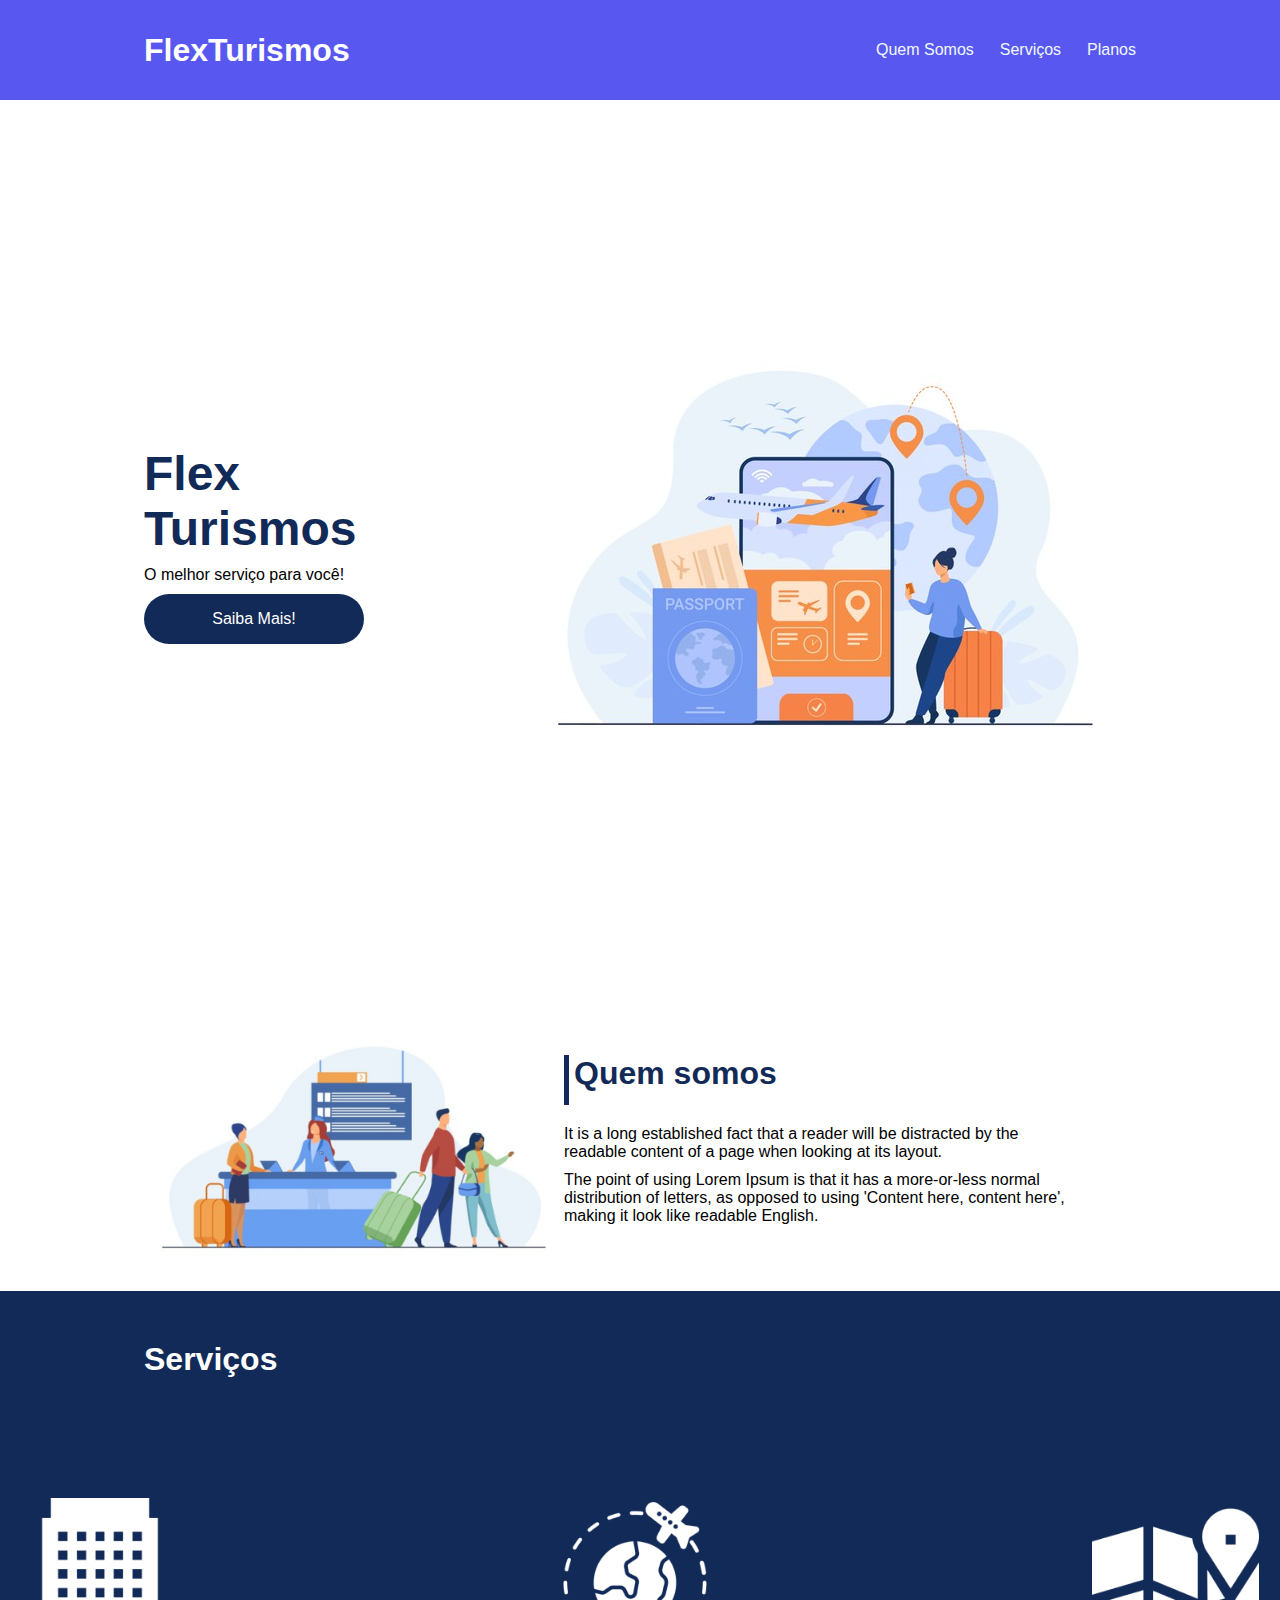
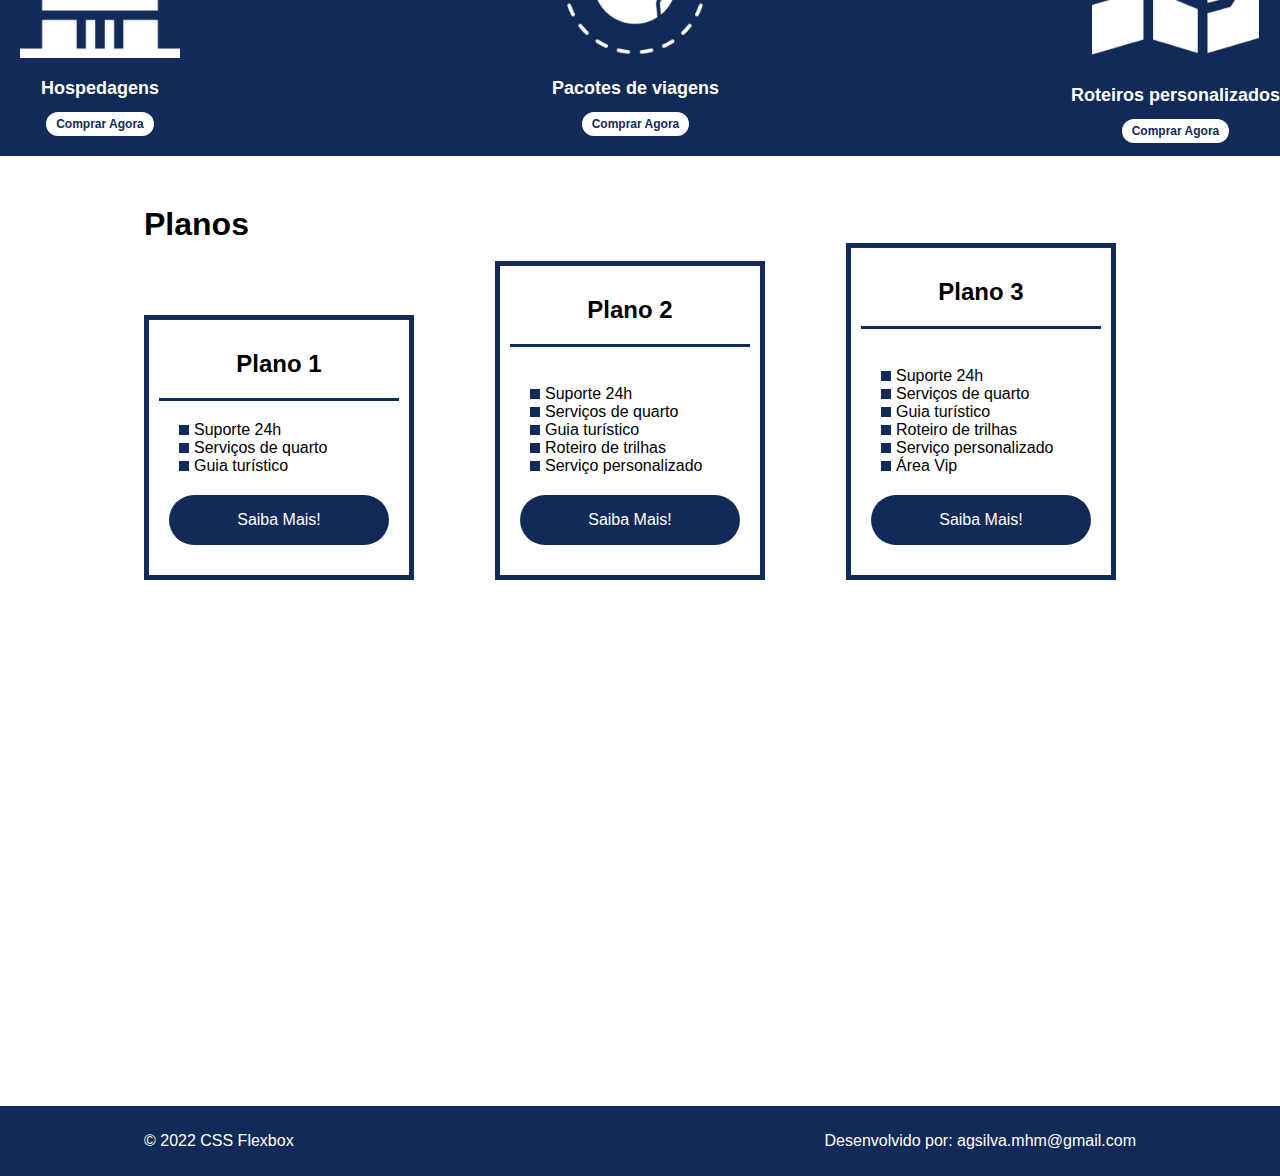
<file: index.html>
<!DOCTYPE html>
<html lang="pt-br">
  <head>
    <meta charset="UTF-8" />
    <meta name="viewport" content="width=device-width, initial-scale=1.0" />
    <title>Flex Turismos</title>
    <link rel="stylesheet" href="Css/style.css" />
  </head>
  <body>
    <header>
      <div class="flex-container menu">
        <div><h1>FlexTurismos</h1></div>
        <ul class="list-itens">
          <li><a href="#quem-somos">Quem Somos</a></li>
          <li><a href="#servicos">Serviços</a></li>
          <li><a href="#planos">Planos</a></li>
        </ul>
      </div>
    </header>

    <div class="flex-container apresentacao">
      <div class="texto-apresentacao">
        <h1>Flex <br />Turismos</h1>
        <p>O melhor serviço para você!</p>
        <a href="" class="btn">Saiba Mais!</a>
      </div>

      <div>
        <div>
          <img src="./images/0-main.png" alt="banner de apresentação" />
        </div>
      </div>
    </div>

    <div class="flex-container" id="quem-somos">
      <div>
        <h2>Quem somos</h2>
        <p>
          It is a long established fact that a reader will be distracted by the
          readable content of a page when looking at its layout.
        </p>
        <p>
          The point of using Lorem Ipsum is that it has a more-or-less normal
          distribution of letters, as opposed to using 'Content here, content
          here', making it look like readable English.
        </p>
      </div>
      <div>
        <img src="./images/1-quem-somos.png" alt="balcão de atendimento" />
      </div>
    </div>

    <div class="container-externo">
      <div class="flex-container" id="servicos">
        <h2>Serviços</h2>
      </div>

      <div class="list-servicos">
        <div class="item-servico">
          <div><img src="./images/icon-2.png" alt="hospedagens" /></div>
          <p>Hospedagens</p>
          <a href="#">Comprar Agora</a>
        </div>

        <div class="item-servico">
          <div><img src="./images/icon-1.png" alt="pacote de viagens" /></div>
          <p>Pacotes de viagens</p>
          <a href="#">Comprar Agora</a>
        </div>

        <div class="item-servico">
          <div>
            <img src="./images/icon-3.png" alt="roteiros personalizados" />
          </div>
          <p>Roteiros personalizados</p>
          <a href="#">Comprar Agora</a>
        </div>
      </div>
    </div>

    <div class="flex-container" id="planos">
      <div><h2>Planos</h2></div>
      <div class="list-planos"> 

        <div class="item-plano">
          <h3>Plano 1</h3>
          <ul>
            <li>Suporte 24h</li>
            <li>Serviços de quarto</li>
            <li>Guia turístico</li>
          </ul>
          <a href="#" class="btn">Saiba Mais!</a>
        </div>

        <div class="item-plano">
          <h3>Plano 2</h3>
          <br>
          <ul>
            <li>Suporte 24h</li>
            <li>Serviços de quarto</li>
            <li>Guia turístico</li>
            <li>Roteiro de trilhas</li>
            <li>Serviço personalizado</li>
          </ul>
          <a href="#" class="btn">Saiba Mais!</a>
        </div>

        <div class="item-plano">
          <h3>Plano 3</h3>
          <br>
          <ul>
            <li>Suporte 24h</li>
            <li>Serviços de quarto</li>
            <li>Guia turístico</li>
            <li>Roteiro de trilhas</li>
            <li>Serviço personalizado</li>
            <li>Área Vip</li>
          </ul>
          <a href="#" class="btn">Saiba Mais!</a>
        </div>
      </div>
    </div>

    <footer>
        <div class="flex-container footer">
            <p>&copy; 2022 CSS Flexbox</p>
            <p>Desenvolvido por: agsilva.mhm@gmail.com</p>
        </div>
    </footer>
  </body>
</html>
</file>
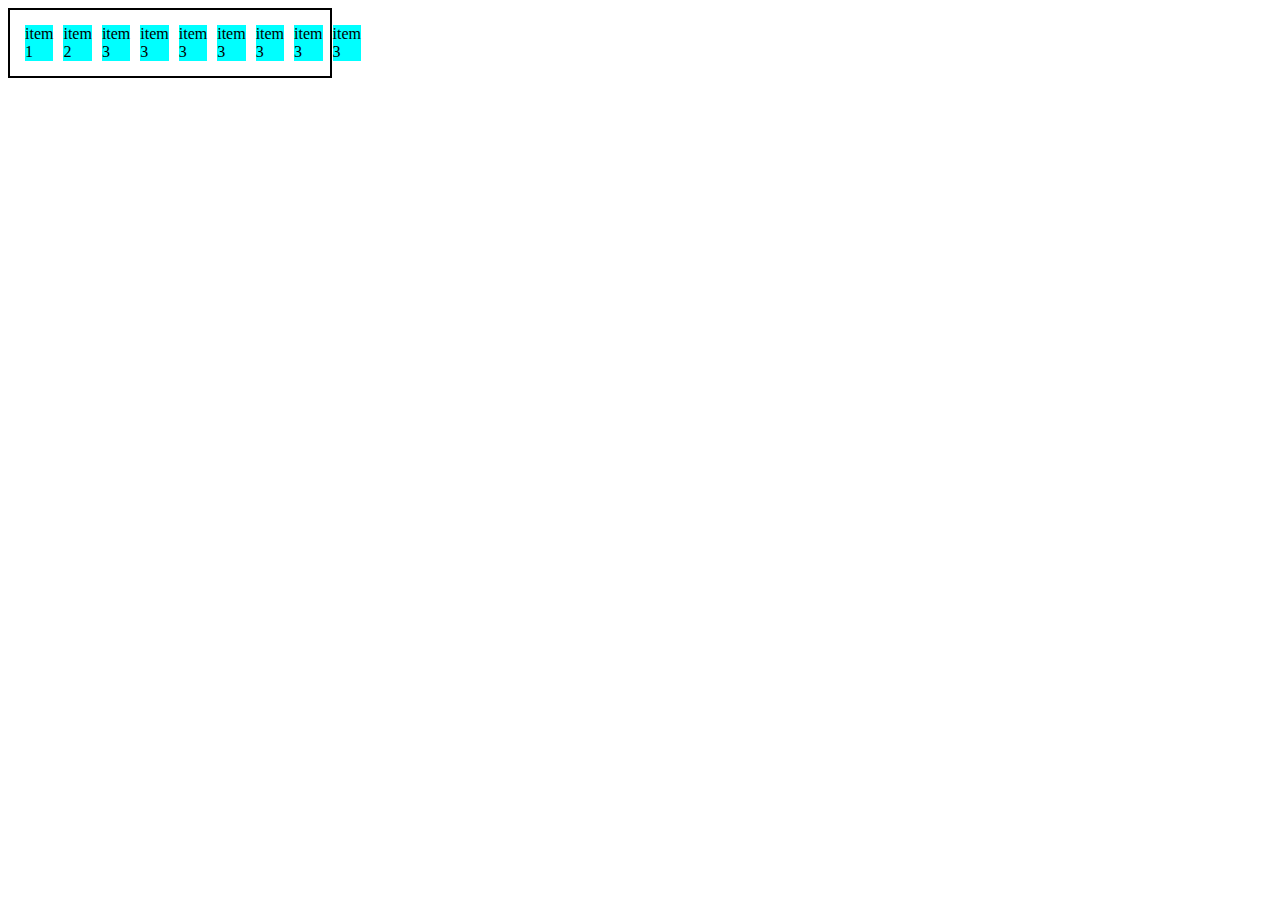
<file: Aulas/0-display-flex.html>
<!DOCTYPE html>
<html lang="en">
<head>
    <meta charset="UTF-8">
    <meta name="viewport" content="width=device-width, initial-scale=1.0">
    <title>Fundamentos - display flex</title>
    <style>
        .flex{
            max-width: 300px;
            padding: 10px;
            border: 2px solid black;
            display: flex;
        }

        .item{
            background-color: aqua;
            margin: 5px;
        }
    </style>
</head>
<body>
    <div class="flex">
        <div class="item">item 1</div>
        <div class="item">item 2</div>
        <div class="item">item 3</div>
        <div class="item">item 3</div>
        <div class="item">item 3</div>
        <div class="item">item 3</div>
        <div class="item">item 3</div>
        <div class="item">item 3</div>
        <div class="item">item 3</div>
    </div>
</body>
</html>
</file>
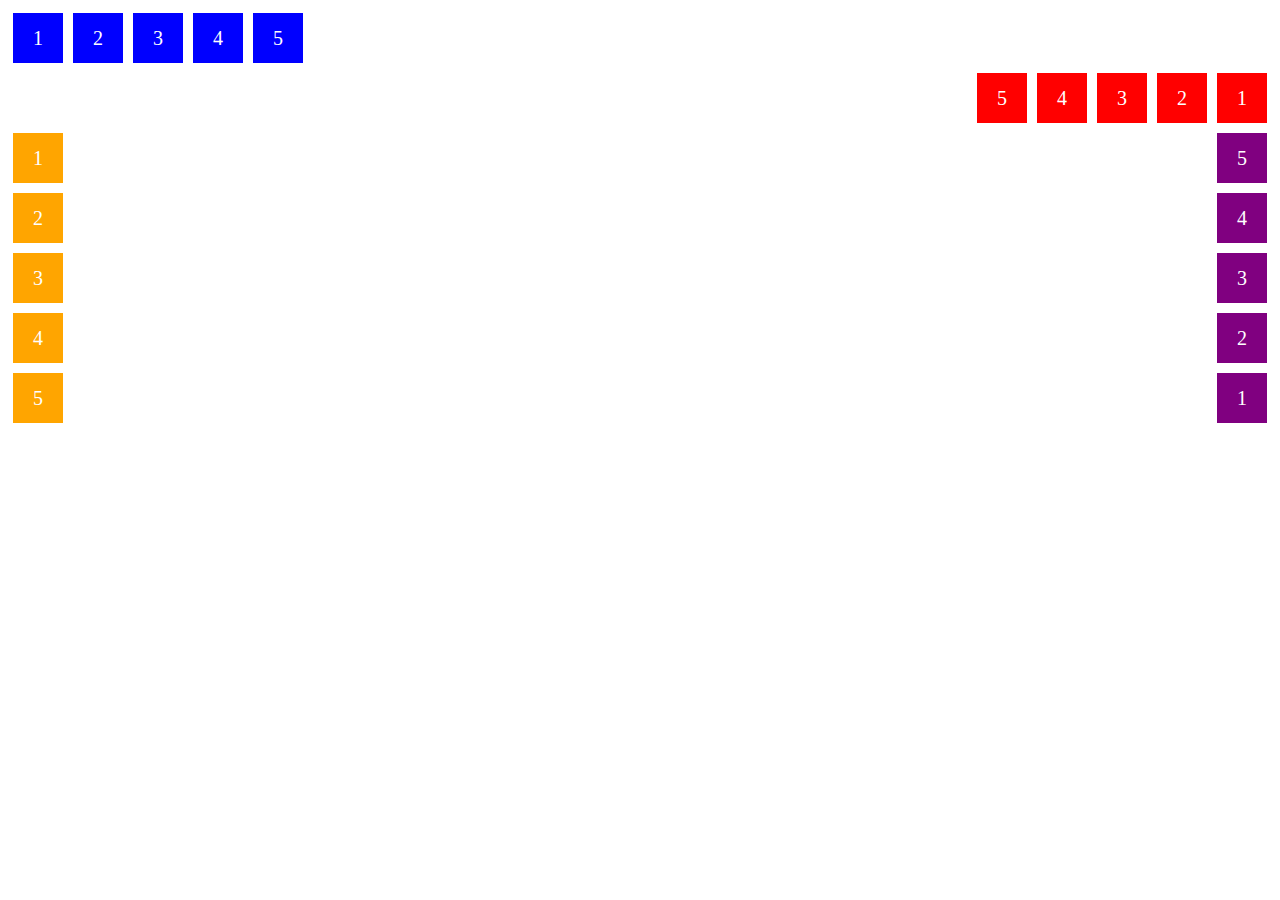
<file: Aulas/1-flex-direction.html>
<!DOCTYPE html>
<html lang="en">
<head>
    <meta charset="UTF-8">
    <meta name="viewport" content="width=device-width, initial-scale=1.0">
    <title>Fundamentos - Flex direction</title>

    <style>
        .flex-container{
            margin: 0;
            padding: 0;
            display: flex;
            list-style: none;
        }

        .flex-item{
            background: blue;
            height: 50px;
            width: 50px;
            line-height: 50px;
            font-size: 20px;
            color: white;
            text-align: center;
            margin: 5px;
        }

        .row{
            flex-direction: row;
        }

        .row-reverse{
            flex-direction: row-reverse;
        }

        .row-reverse li{
            background-color: red;
        }

        .column{
            float: left;
            flex-direction: column;
        }

        .column li{
            background: orange;
        }

        .column-reverse{
            float: right;
            flex-direction: column-reverse;
        }

        .column-reverse li{
            background: purple;
        }

    </style>
</head>
<body>
    <ul class="flex-container row">
        <li class="flex-item">1</li>
        <li class="flex-item">2</li>
        <li class="flex-item">3</li>
        <li class="flex-item">4</li>
        <li class="flex-item">5</li>
    </ul>

    <ul class="flex-container row-reverse">
        <li class="flex-item">1</li>
        <li class="flex-item">2</li>
        <li class="flex-item">3</li>
        <li class="flex-item">4</li>
        <li class="flex-item">5</li>
    </ul>

    <ul class="flex-container column">
        <li class="flex-item">1</li>
        <li class="flex-item">2</li>
        <li class="flex-item">3</li>
        <li class="flex-item">4</li>
        <li class="flex-item">5</li>
    </ul>

    <ul class="flex-container column-reverse">
        <li class="flex-item">1</li>
        <li class="flex-item">2</li>
        <li class="flex-item">3</li>
        <li class="flex-item">4</li>
        <li class="flex-item">5</li>
    </ul>
</body>
</html>
</file>
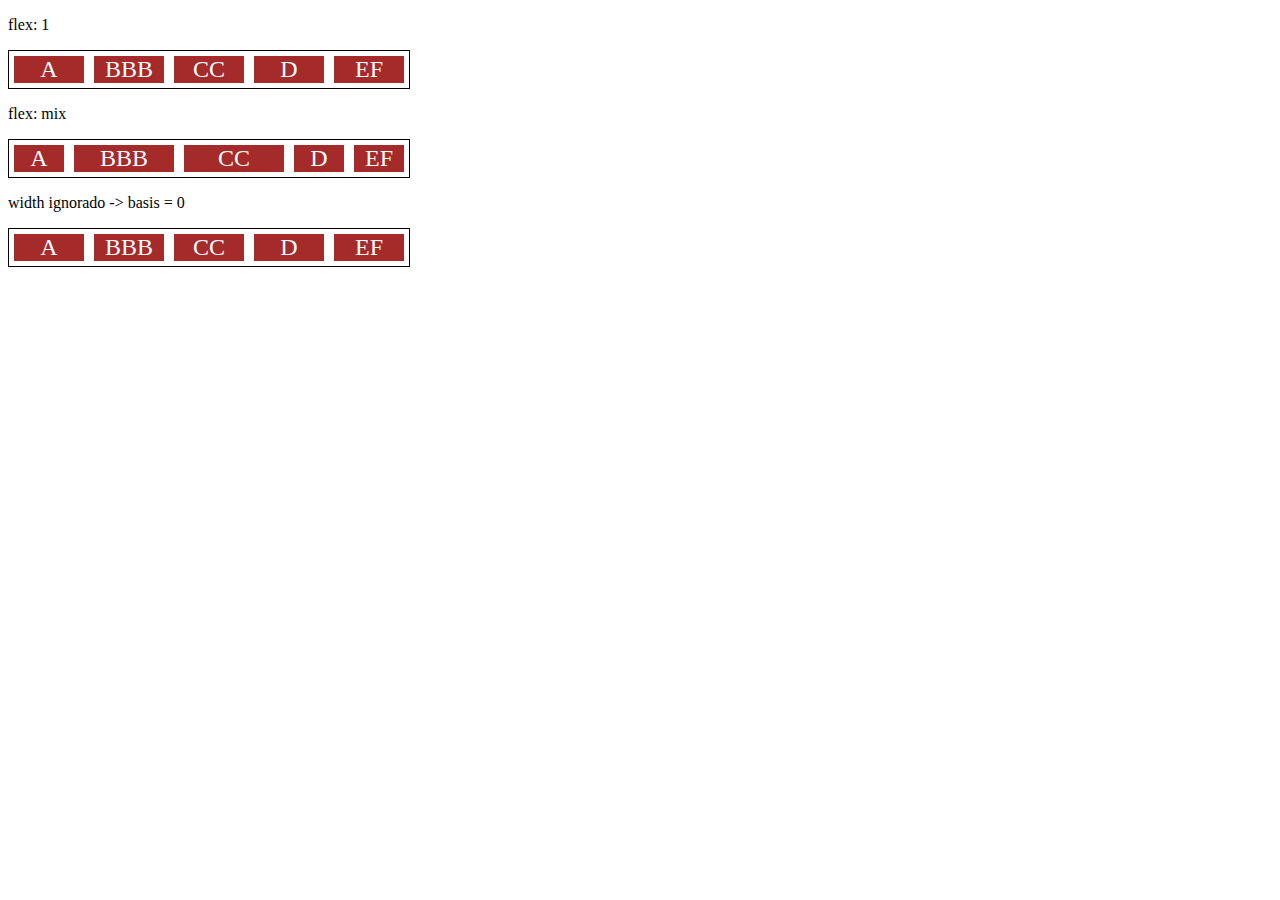
<file: Aulas/10-flex.html>
<!DOCTYPE html>
<html lang="en">
<head>
    <meta charset="UTF-8">
    <meta name="viewport" content="width=device-width, initial-scale=1.0">
    <title>Fundamentos - flex</title>
    <style>
        .flex-container{
            display: flex;
            border: 1px solid black;
            max-width: 400px;
            margin-bottom: 10px;
        }

        .item{
            background-color: brown;
            color: white;
            font-size: 24px;
            text-align: center;
            margin: 5PX;
        }

        .flex-1{
            flex: 1; 
            /* grow = 1, shrink = 1, basis = 0 */
        }

        .largura{
            width: 200px;
            /* min-width: 250px; */
        }

        .flex-2{
            flex: 2; 
            /* grow = 2, shrink = 1, basis = 0 */
        }

    </style>
</head>
<body>
    <p>flex: 1</p>
    <div class="flex-container">
        <div class="item flex-1">A</div>
        <div class="item flex-1">BBB</div>
        <div class="item flex-1">CC</div>
        <div class="item flex-1">D</div>
        <div class="item flex-1">EF</div>
    </div>

    <p>flex: mix</p>
    <div class="flex-container">
        <div class="item flex-1">A</div>
        <div class="item flex-2">BBB</div>
        <div class="item flex-2">CC</div>
        <div class="item flex-1">D</div>
        <div class="item flex-1">EF</div>
    </div>

    <p>width ignorado -> basis = 0</p>

    <div class="flex-container">
        <div class="item flex-1 largura">A</div>
        <div class="item flex-1 largura">BBB</div>
        <div class="item flex-1 largura">CC</div>
        <div class="item flex-1 largura">D</div>
        <div class="item flex-1 largura">EF</div>
    </div>
</body>
</html>
</file>
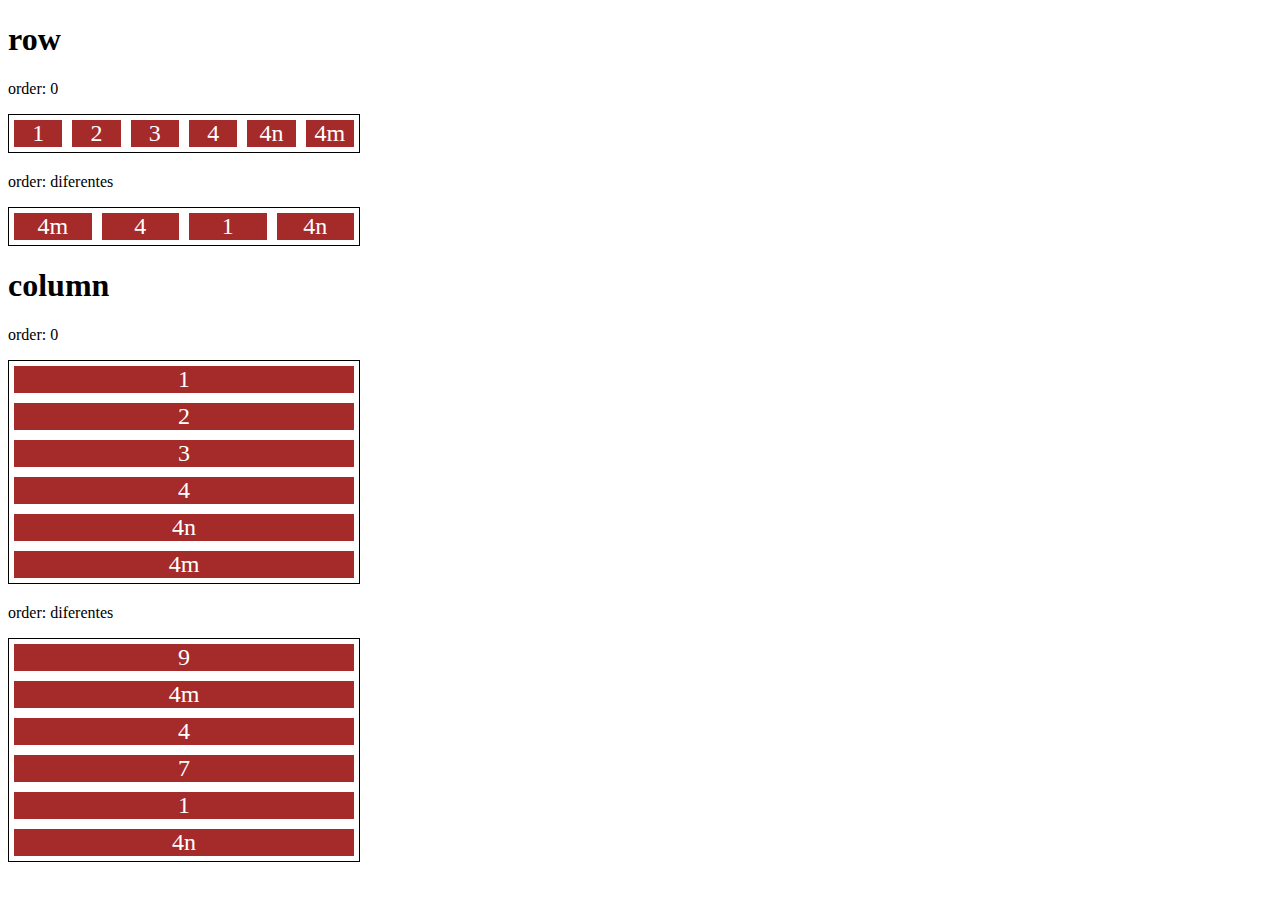
<file: Aulas/11-order.html>
<!DOCTYPE html>
<html lang="en">
<head>
    <meta charset="UTF-8">
    <meta name="viewport" content="width=device-width, initial-scale=1.0">
    <title>Fundamentos - order</title>

    <style>
        .flex-container{
            display: flex;
            max-width: 350px;
            border: 1px solid black;
            margin-bottom: 20px;
        }

        .item{
            flex: 1;
            background: brown;
            color: white;
            text-align: center;
            font-size: 24px;
            margin: 5px;
        }
        .o1{
            order: 1;
        }

        .o2{
            order: 2;
        }

        .o3{
            order: 3;
        }

        .o4{
            order: 4;
        }

        .direction{
            flex-direction: column;
        }
    </style>
</head>
<body>
    <h1>row</h1>
    <p>order: 0</p>
    <div class="flex-container">
        <div class="item">1</div>
        <div class="item">2</div>
        <div class="item">3</div>
        <div class="item">4</div>
        <div class="item">4n</div>
        <div class="item">4m</div>
    </div>

    <p>order: diferentes</p>
    <div class="flex-container">
        <div class="item o3">1</div>
        <div class="item o2">4</div>
        <div class="item o3">4n</div>
        <div class="item o1">4m</div>
    </div>


    <h1>column</h1>
    <p>order: 0</p>
    <div class="flex-container direction">
        <div class="item">1</div>
        <div class="item">2</div>
        <div class="item">3</div>
        <div class="item">4</div>
        <div class="item">4n</div>
        <div class="item">4m</div>
    </div>

    <p>order: diferentes</p>
    <div class="flex-container direction">
        <div class="item o3">7</div>
        <div class="item o1">9</div>
        <div class="item o3">1</div>
        <div class="item o2">4</div>
        <div class="item o3">4n</div>
        <div class="item o1">4m</div>
    </div>
</body>
</html>
</file>
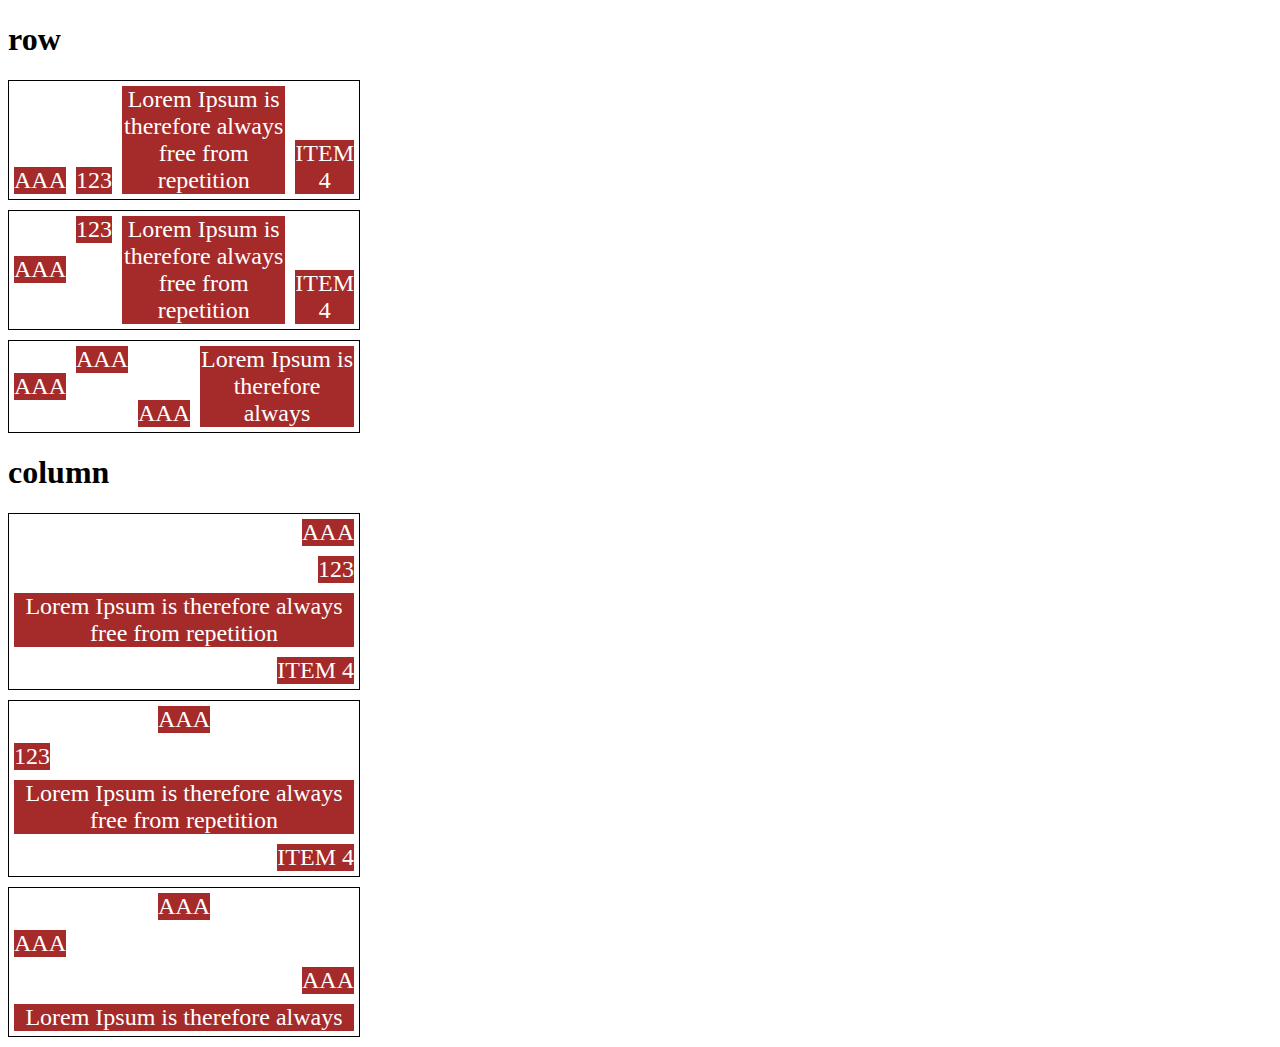
<file: Aulas/13-align-self.html>
<!DOCTYPE html>
<html lang="en">
<head>
    <meta charset="UTF-8">
    <meta name="viewport" content="width=device-width, initial-scale=1.0">
    <title>Fundamnetos - align self</title>

    <style>
        .flex-container{
            max-width: 350px;
            border: 1px solid;
            margin-bottom: 10px;
            display: flex;
        }

        .align-container{
            align-items: flex-end;
        }

        .item{
            background-color: brown;
            color: white;
            font-size: 24px;
            text-align: center;
            margin: 5px;
        }

        .center{
            align-self: center;
        }

        .start{
            align-self: flex-start;
        }

        .end{
            align-self: flex-end;
        }

        .baseline{
            align-self: baseline;
        }

        .stretch{
            align-self: stretch;
        }

        .auto{
            align-self: auto;
        }

        .direction{
            flex-direction: column;
        }
    </style>
</head>
<body>

    <h1>row</h1>
    <section class="flex-container align-container">
        <div class="item auto">AAA</div>
        <div class="item auto">123</div>
        <div class="item auto">Lorem Ipsum is therefore always free from repetition</div>
        <div class="item auto">ITEM 4</div>
    </section>

    <section class="flex-container">
        <div class="item center">AAA</div>
        <div class="item start">123</div>
        <div class="item stretch">Lorem Ipsum is therefore always free from repetition</div>
        <div class="item end">ITEM 4</div>
    </section>

    <section class="flex-container">
        <div class="item center">AAA</div>
        <div class="item start">AAA</div>
        <div class="item end">AAA</div>
        <div class="item stretch">Lorem Ipsum is therefore always</div>
    </section>

    <h1>column</h1>

    <section class="flex-container align-container direction">
        <div class="item auto">AAA</div>
        <div class="item auto">123</div>
        <div class="item auto">Lorem Ipsum is therefore always free from repetition</div>
        <div class="item auto">ITEM 4</div>
    </section>

    <section class="flex-container direction">
        <div class="item center">AAA</div>
        <div class="item start">123</div>
        <div class="item stretch">Lorem Ipsum is therefore always free from repetition</div>
        <div class="item end">ITEM 4</div>
    </section>

    <section class="flex-container direction">
        <div class="item center">AAA</div>
        <div class="item start">AAA</div>
        <div class="item end">AAA</div>
        <div class="item stretch">Lorem Ipsum is therefore always</div>
    </section>
    
    
</body>
</html>
</file>
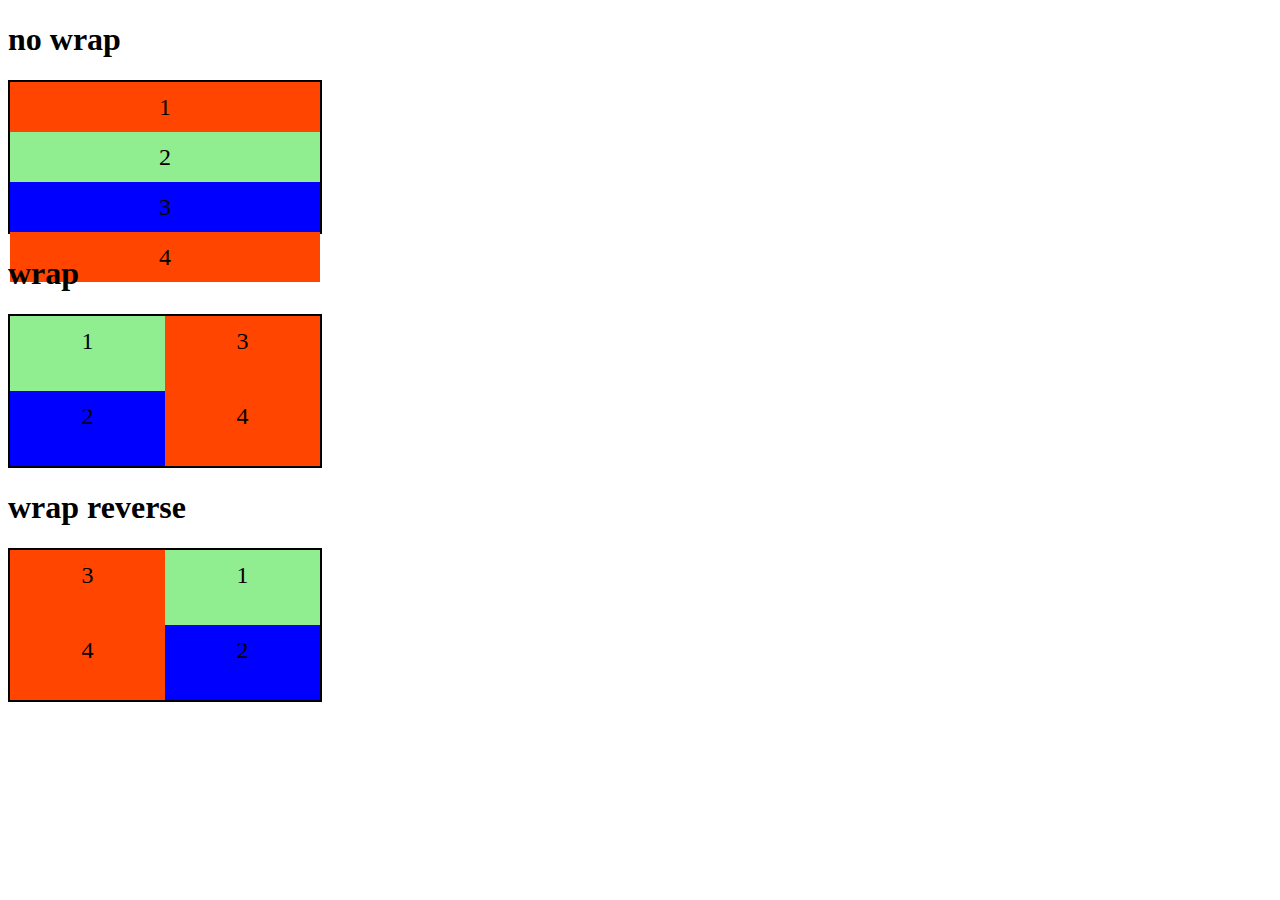
<file: Aulas/2-flex-wrap.html>
<!DOCTYPE html>
<html lang="en">
<head>
    <meta charset="UTF-8">
    <meta name="viewport" content="width=device-width, initial-scale=1.0">
    <title>Fundamentos - flex wrap</title>

    <style>
        .flex-container{
            display: flex;
            flex-direction: column;
            height: 150px;
            border: 2px solid black;
            max-width: 310px;
        }

        .item{
            font-size: 24px;
            height: 50%;
            text-align: center;
            min-width: 100px;
            line-height: 50px;
        }

        .nowrap{
            flex-wrap: nowrap;
        }

        .wrap{
            flex-wrap: wrap;
        }

        .wrap-reverse{
            flex-wrap: wrap-reverse;
        }

        .blue{
            background-color: blue;
        }

        .green{
            background-color: lightgreen;
        }

        .orange{
            background-color: orangered;
        }
    </style>
</head>
<body>
    <h1>no wrap</h1>

    <div class="flex-container nowrap">
        <div class="item orange">1</div>
        <div class="item green">2</div>
        <div class="item blue">3</div>
        <div class="item orange">4</div>
    </div>

    <h1>wrap</h1>

    <div class="flex-container wrap">
        <div class="item green">1</div>
        <div class="item blue">2</div>
        <div class="item orange">3</div>
        <div class="item orange">4</div>
    </div>

    <h1>wrap reverse</h1>

    <div class="flex-container wrap-reverse">
        <div class="item green">1</div>
        <div class="item blue">2</div>
        <div class="item orange">3</div>
        <div class="item orange">4</div>
    </div>


</body>
</html>
</file>
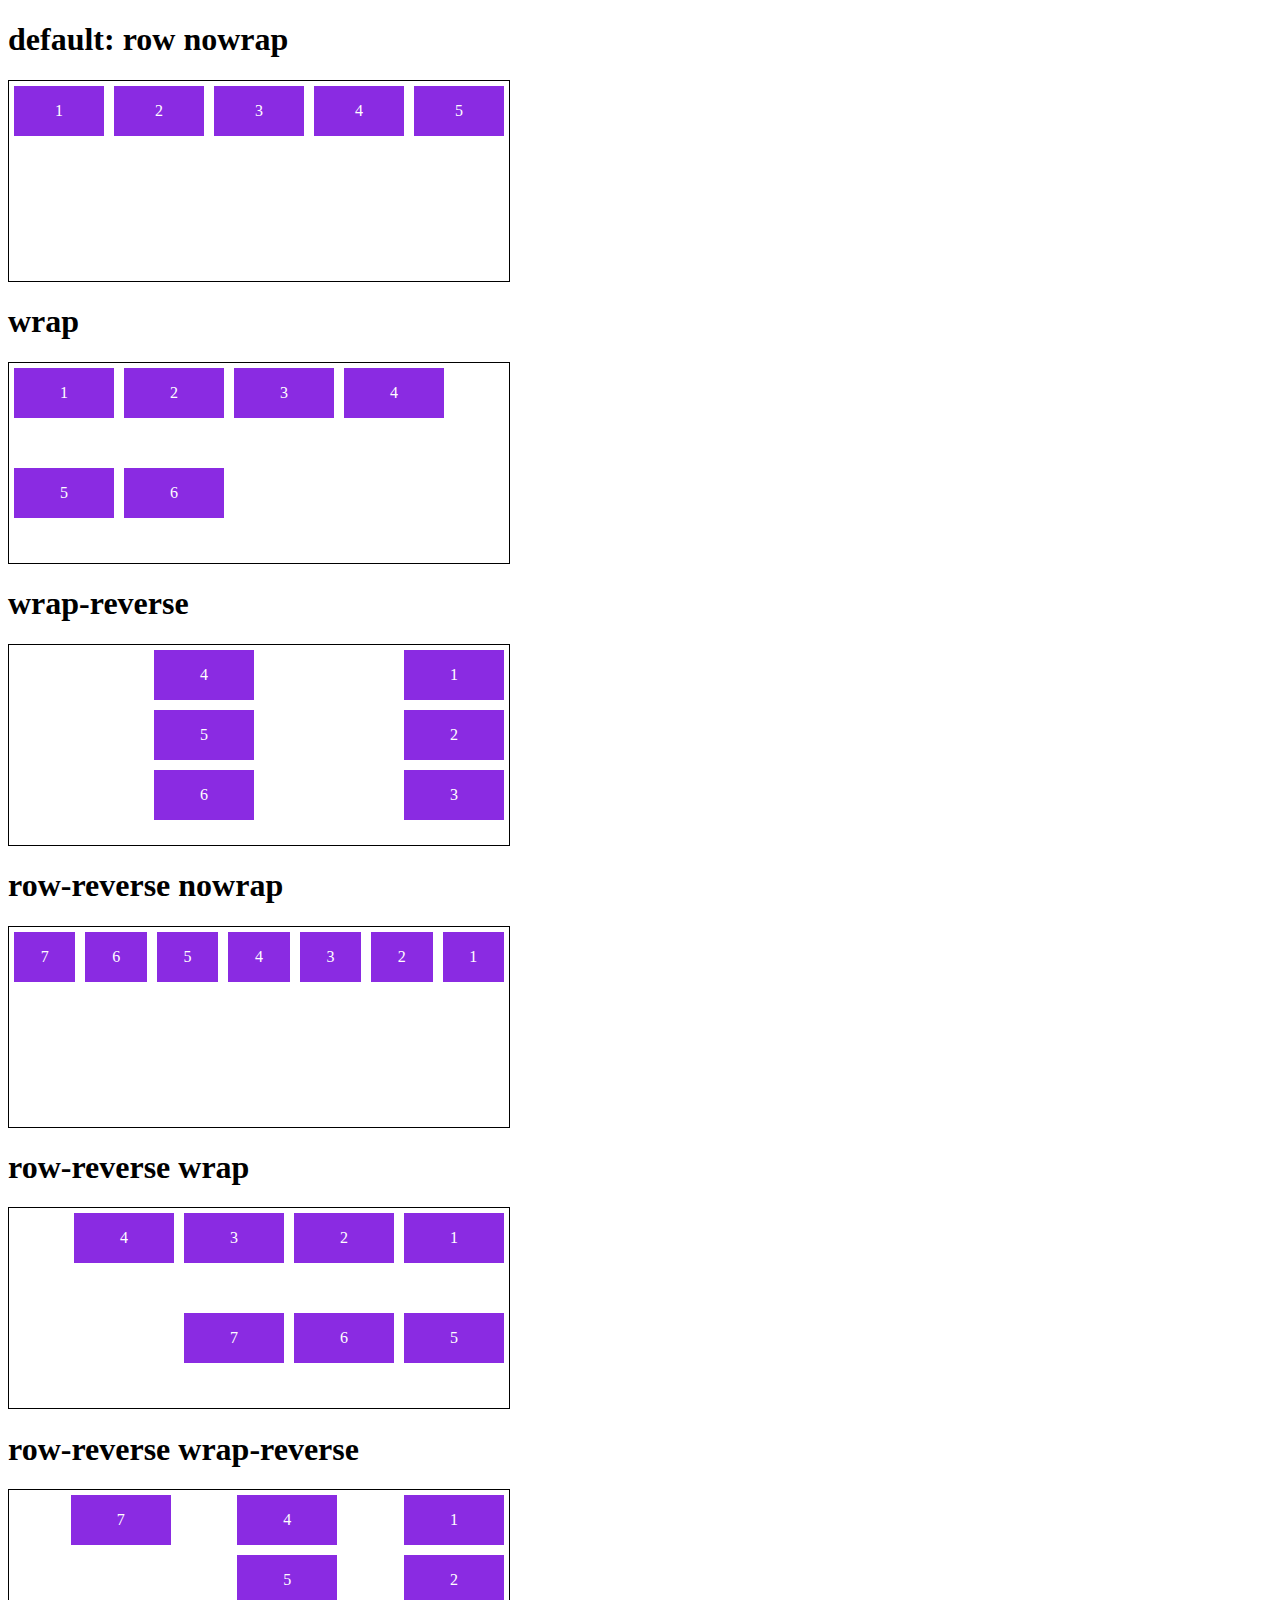
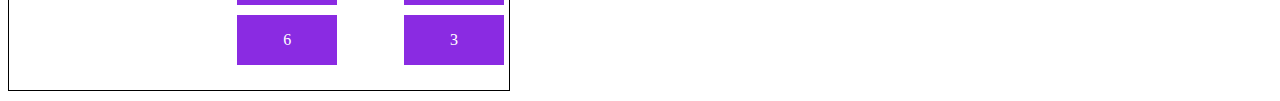
<file: Aulas/3-flex-flow.html>
<!DOCTYPE html>
<html lang="en">
<head>
    <meta charset="UTF-8">
    <meta name="viewport" content="width=device-width, initial-scale=1.0">
    <title>Fundamentos - flex flow</title>

    <style>
        .flex-container{
            display: flex;
            border: 1px solid black;
            max-width: 500px;
            margin-bottom: 10px;
            height: 200px;
        }

        .default{
            flex-flow: row nowrap;
        }

        .wrap{
            flex-flow: row wrap;
        }

        .wrap-reverse{
            flex-flow: column wrap-reverse;
        }

        .r-nowrap{
            flex-flow: row-reverse nowrap;
        }

        .r-wrap{
            flex-flow: row-reverse wrap;
        }

        .rr-wrap{
            flex-flow: column wrap-reverse;
        }

        .item{
            background-color: blueviolet;
            margin: 5px;
            color: white;
            text-align: center;
            width: 100px;
            height: 50px;
            line-height: 50px;
        }
    </style>
</head>
<body>
    <h1>default: row nowrap</h1>
    <div class="flex-container default">
        <div class="item">1</div>
        <div class="item">2</div>
        <div class="item">3</div>
        <div class="item">4</div>
        <div class="item">5</div>
    </div>

    <h1>wrap</h1>
    <div class="flex-container wrap">
        <div class="item">1</div>
        <div class="item">2</div>
        <div class="item">3</div>
        <div class="item">4</div>
        <div class="item">5</div>
        <div class="item">6</div>
    </div>

    <h1>wrap-reverse</h1>
    <div class="flex-container wrap-reverse">
        <div class="item">1</div>
        <div class="item">2</div>
        <div class="item">3</div>
        <div class="item">4</div>
        <div class="item">5</div>
        <div class="item">6</div>
    </div>

    <h1>row-reverse nowrap</h1>
    <div class="flex-container r-nowrap">
        <div class="item">1</div>
        <div class="item">2</div>
        <div class="item">3</div>
        <div class="item">4</div>
        <div class="item">5</div>
        <div class="item">6</div>
        <div class="item">7</div>
    </div>

    <h1>row-reverse wrap</h1>
    <div class="flex-container r-wrap">
        <div class="item">1</div>
        <div class="item">2</div>
        <div class="item">3</div>
        <div class="item">4</div>
        <div class="item">5</div>
        <div class="item">6</div>
        <div class="item">7</div>
    </div>

    <h1>row-reverse wrap-reverse</h1>
    <div class="flex-container rr-wrap">
        <div class="item">1</div>
        <div class="item">2</div>
        <div class="item">3</div>
        <div class="item">4</div>
        <div class="item">5</div>
        <div class="item">6</div>
        <div class="item">7</div>
    </div>
</body>
</html>
</file>
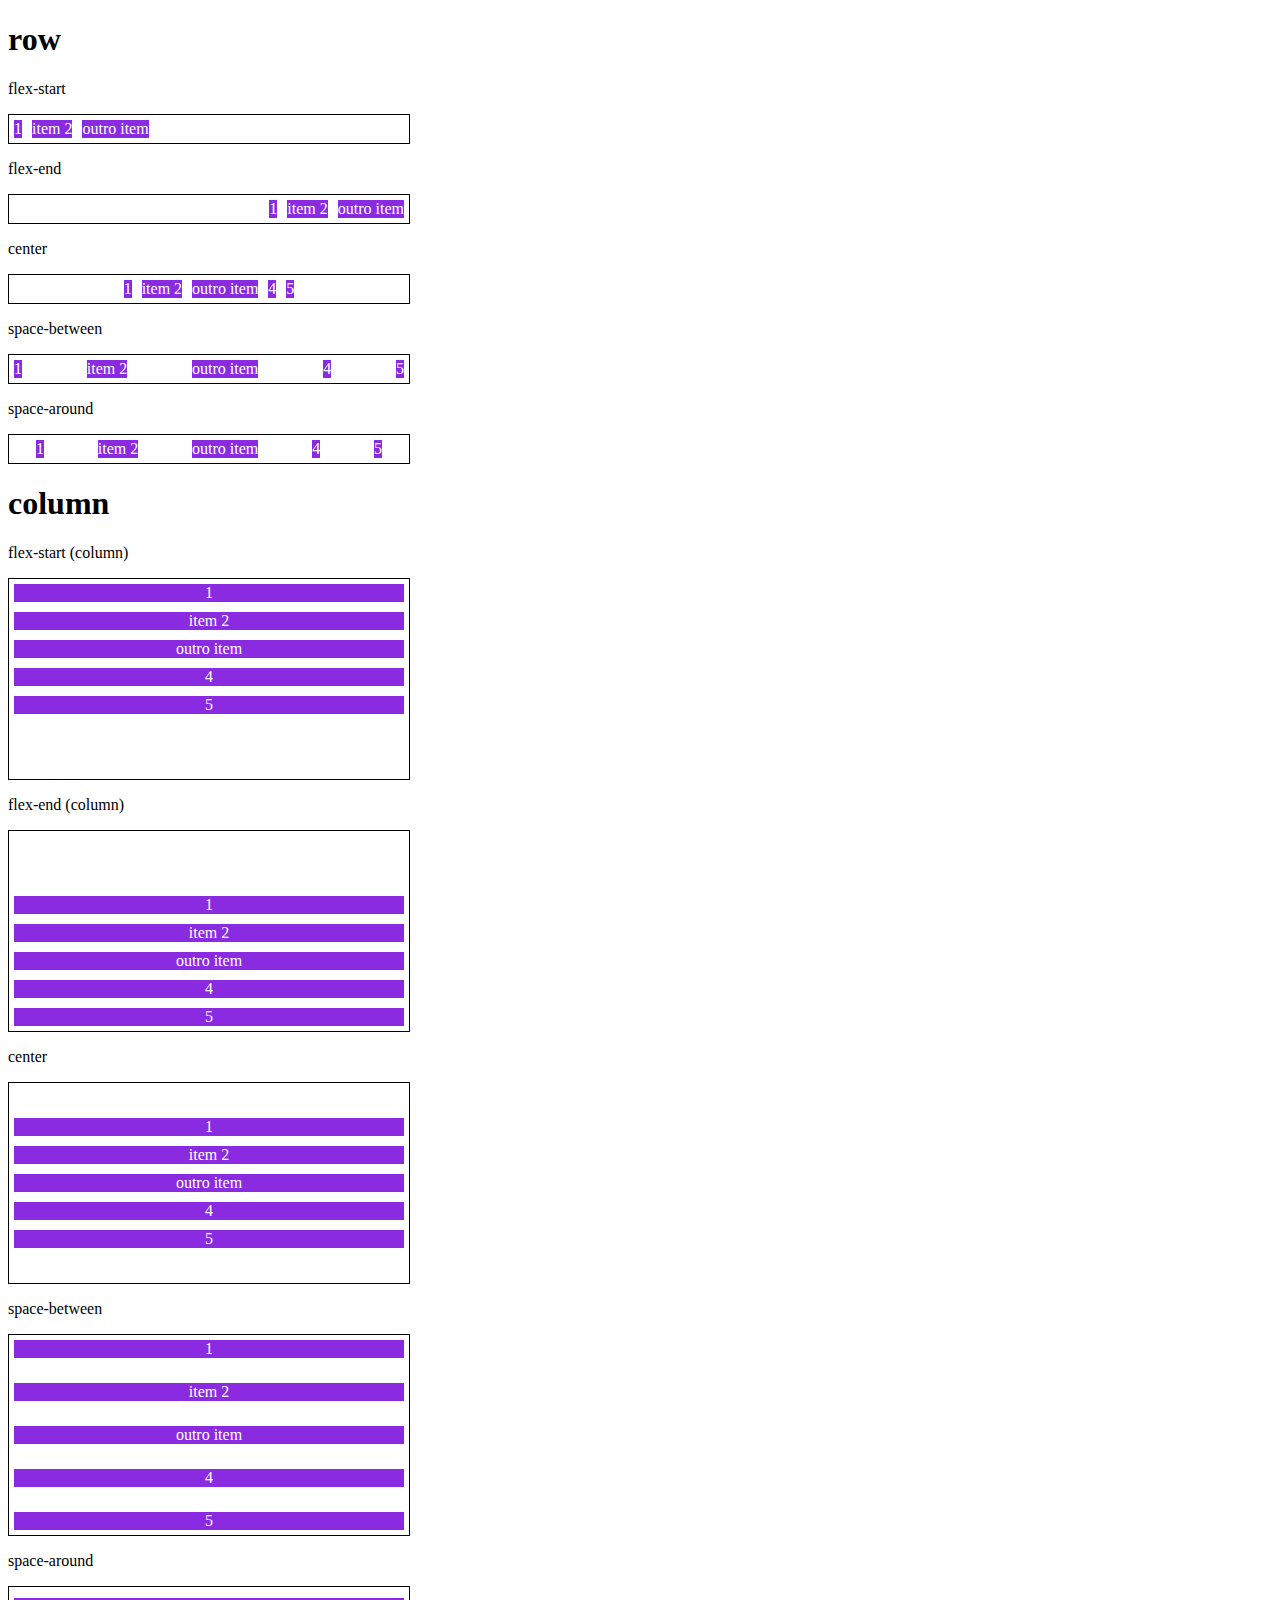
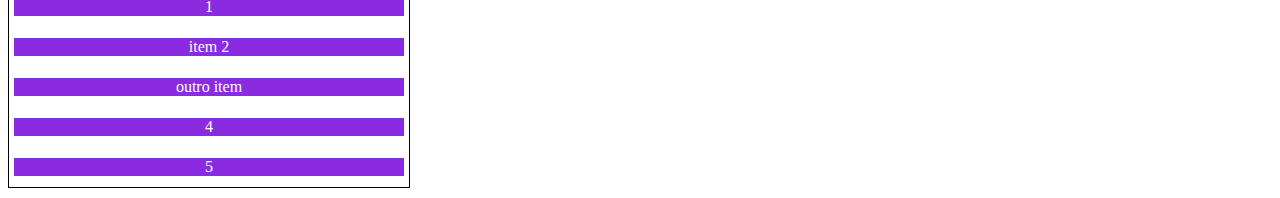
<file: Aulas/4-justify-content.html>
<!DOCTYPE html>
<html lang="en">
<head>
    <meta charset="UTF-8">
    <meta name="viewport" content="width=device-width, initial-scale=1.0">
    <title>Fundamentos - justify-content</title>
    <style>
        .container{
            max-width: 400px;
            border: 1px solid black;
            margin: 0;
            display: flex;
            margin-bottom: 10px;
        }

        .item{
            background-color: blueviolet;
            margin: 5px;
            text-align: center;
            color: white;
        }
        
        .flex-start{
            justify-content: flex-start;
        }

        .flex-end{
            justify-content: flex-end;
        }

        .center{
            justify-content: center;
        }

        .space-between{
            justify-content: space-between;
        }

        .space-around{
            justify-content: space-around;
        }

        .column{
            flex-direction: column;
            min-height: 200px;
        }
    </style>
</head>
<body>
    <h1>row</h1>
    <p>flex-start</p>
    <section class="container flex-start">
        <div class="item">1</div>
        <div class="item">item 2</div>
        <div class="item">outro item</div>
    </section>

    <p>flex-end</p>
    <section class="container flex-end">
        <div class="item">1</div>
        <div class="item">item 2</div>
        <div class="item">outro item</div>
    </section>

    <p>center</p>
    <section class="container center">
        <div class="item">1</div>
        <div class="item">item 2</div>
        <div class="item">outro item</div>
        <div class="item">4</div>
        <div class="item">5</div>
    </section>

    <p>space-between</p>
    <section class="container space-between">
        <div class="item">1</div>
        <div class="item">item 2</div>
        <div class="item">outro item</div>
        <div class="item">4</div>
        <div class="item">5</div>
    </section>

    <p>space-around</p>
    <section class="container space-around">
        <div class="item">1</div>
        <div class="item">item 2</div>
        <div class="item">outro item</div>
        <div class="item">4</div>
        <div class="item">5</div>
    </section>

    <h1>column</h1>

    <p>flex-start (column)</p>
    <section class="container flex-start column">
        <div class="item">1</div>
        <div class="item">item 2</div>
        <div class="item">outro item</div>
        <div class="item">4</div>
        <div class="item">5</div>
    </section>

    <p>flex-end (column)</p>
    <section class="container flex-end column">
        <div class="item">1</div>
        <div class="item">item 2</div>
        <div class="item">outro item</div>
        <div class="item">4</div>
        <div class="item">5</div>
    </section>
    
    <p>center</p>
    <section class="container center column">
        <div class="item">1</div>
        <div class="item">item 2</div>
        <div class="item">outro item</div>
        <div class="item">4</div>
        <div class="item">5</div>
    </section>

    <p>space-between</p>
    <section class="container space-between column">
        <div class="item">1</div>
        <div class="item">item 2</div>
        <div class="item">outro item</div>
        <div class="item">4</div>
        <div class="item">5</div>
    </section>

    <p>space-around</p>
    <section class="container space-around column">
        <div class="item">1</div>
        <div class="item">item 2</div>
        <div class="item">outro item</div>
        <div class="item">4</div>
        <div class="item">5</div>
    </section>
</body>
</html>
</file>
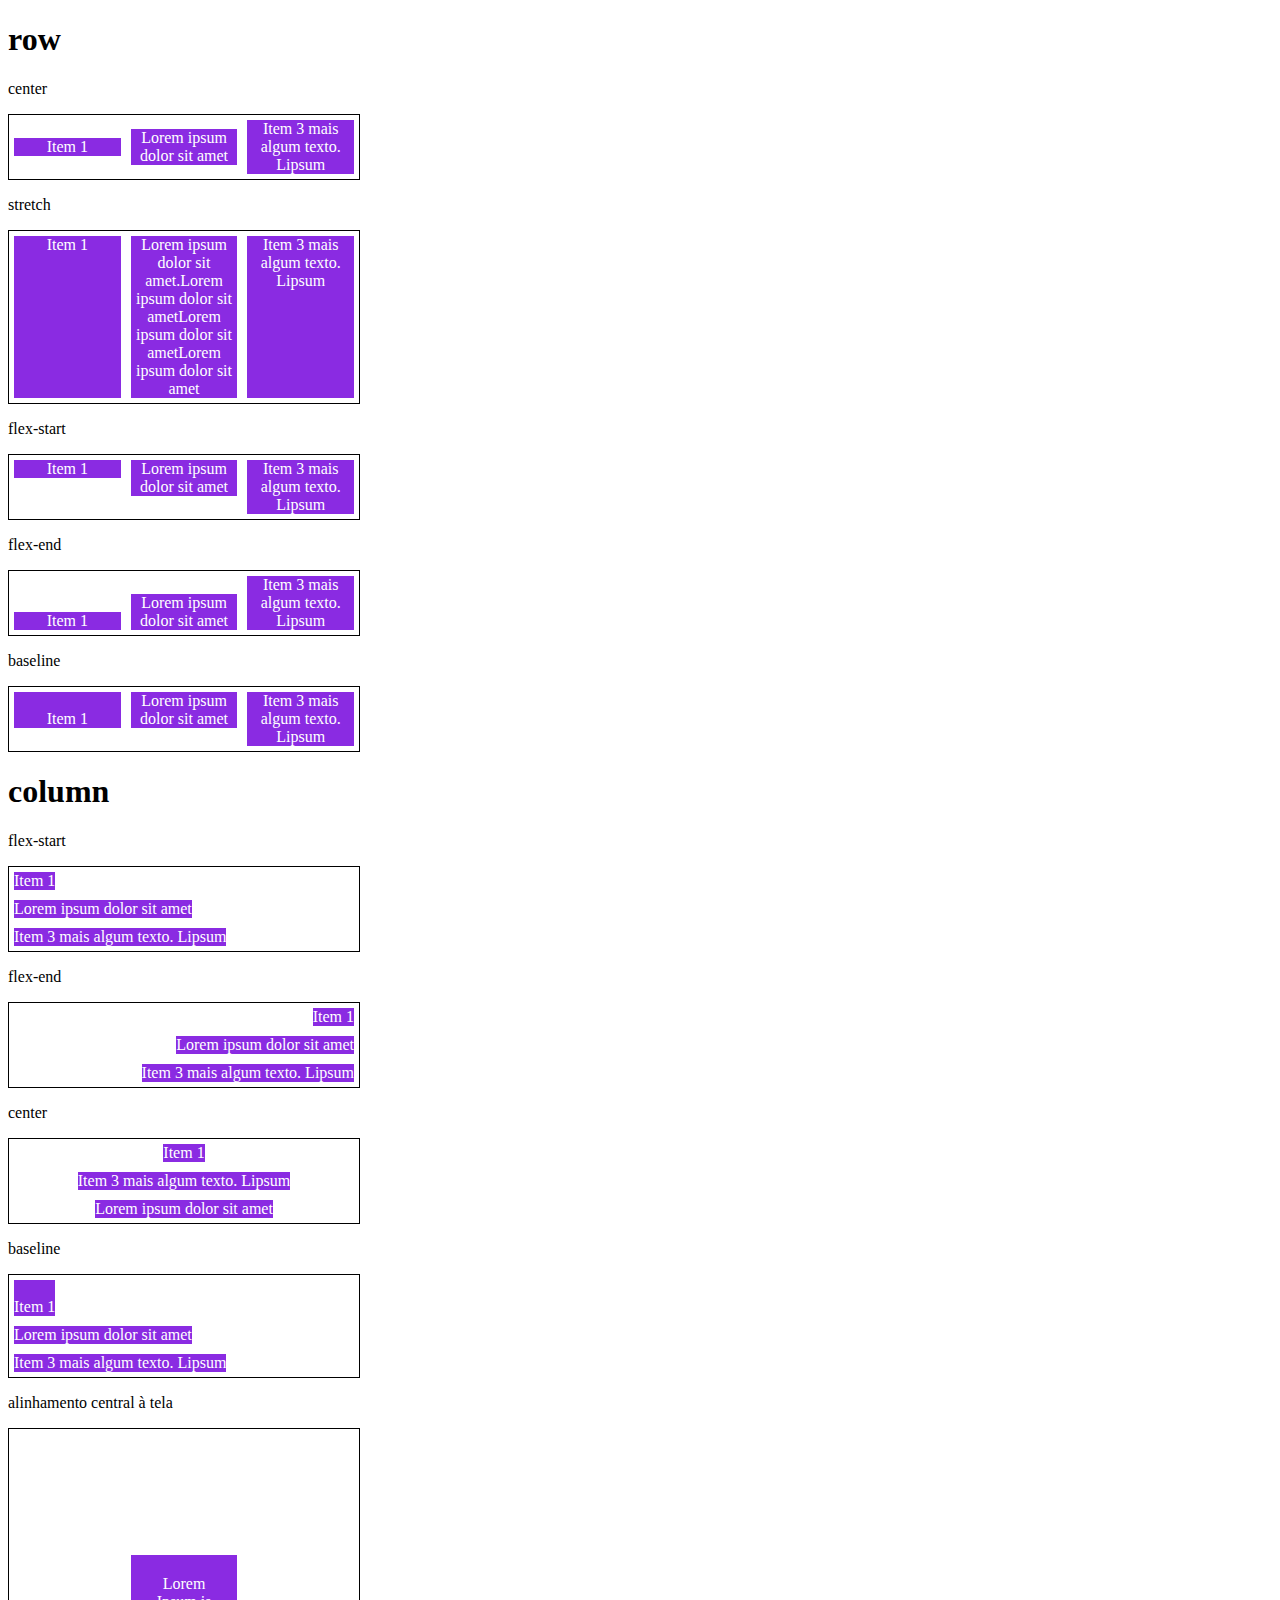
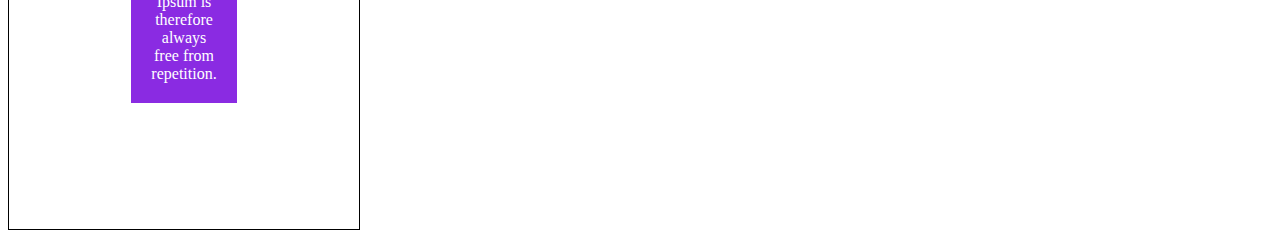
<file: Aulas/5-align-items.html>
<!DOCTYPE html>
<html lang="en">
<head>
    <meta charset="UTF-8">
    <meta name="viewport" content="width=device-width, initial-scale=1.0">
    <title>Fundamentos - align items</title>

    <style>
        .container{
            max-width: 350px;
            border: 1px solid black;
            display: flex;
        }

        .item{
            background-color: blueviolet;
            margin: 5px;
            color: white;
            text-align: center;
            flex: 1;
        }
        
        .center{
            align-items: center;
        }

        .stretch{
            align-items: stretch;
        }

        .start{
            align-items: flex-start;
        }

        .end{
            align-items: flex-end;
        }

        .baseline{
            align-items: baseline;
        }

        .column{
            flex-direction: column;
        }

        .central{
            height: 400px;
            justify-content: center;
        }
        .central .item{
            flex: 0;
            padding: 20px;
        }
    </style>
</head>
<body>
    <h1>row</h1>
    <p>center</p>
    <section class="container center">
        <div class="item">Item 1</div>
        <div class="item">Lorem ipsum dolor sit amet</div>
        <div class="item">Item 3 mais algum texto. Lipsum</div>
    </section>

    <p>stretch</p>
    <section class="container stretch">
        <div class="item">Item 1</div>
        <div class="item">Lorem ipsum dolor sit amet.Lorem ipsum dolor sit ametLorem ipsum dolor sit ametLorem ipsum dolor sit amet</div>
        <div class="item">Item 3 mais algum texto. Lipsum</div>
    </section>

    <p>flex-start</p>
    <section class="container start">
        <div class="item">Item 1</div>
        <div class="item">Lorem ipsum dolor sit amet</div>
        <div class="item">Item 3 mais algum texto. Lipsum</div>
    </section>

    <p>flex-end</p>
    <section class="container end">
        <div class="item">Item 1</div>
        <div class="item">Lorem ipsum dolor sit amet</div>
        <div class="item">Item 3 mais algum texto. Lipsum</div>
    </section>

    <p>baseline</p>
    <section class="container baseline">
        <div class="item"><br>Item 1</div>
        <div class="item">Lorem ipsum dolor sit amet</div>
        <div class="item">Item 3 mais algum texto. Lipsum</div>
    </section>

    <h1>column</h1>
    <p>flex-start</p>
    <section class="container start column">
        <div class="item">Item 1</div>
        <div class="item">Lorem ipsum dolor sit amet</div>
        <div class="item">Item 3 mais algum texto. Lipsum</div>
    </section>

    <p>flex-end</p>
    <section class="container end column">
        <div class="item">Item 1</div>
        <div class="item">Lorem ipsum dolor sit amet</div>
        <div class="item">Item 3 mais algum texto. Lipsum</div>
    </section>

    <p>center</p>
    <section class="container center column">
        <div class="item">Item 1</div>
        <div class="item">Item 3 mais algum texto. Lipsum</div>
        <div class="item">Lorem ipsum dolor sit amet</div>
    </section>

    <p>baseline</p>
    <section class="container baseline column">
        <div class="item"><br>Item 1</div>
        <div class="item">Lorem ipsum dolor sit amet</div>
        <div class="item">Item 3 mais algum texto. Lipsum</div>
    </section>

    <p>alinhamento central à tela</p>
    <section class="container central center">
        <div class="item"> Lorem Ipsum is therefore always free from repetition.</div>
    </section>
</body>
</html>
</file>
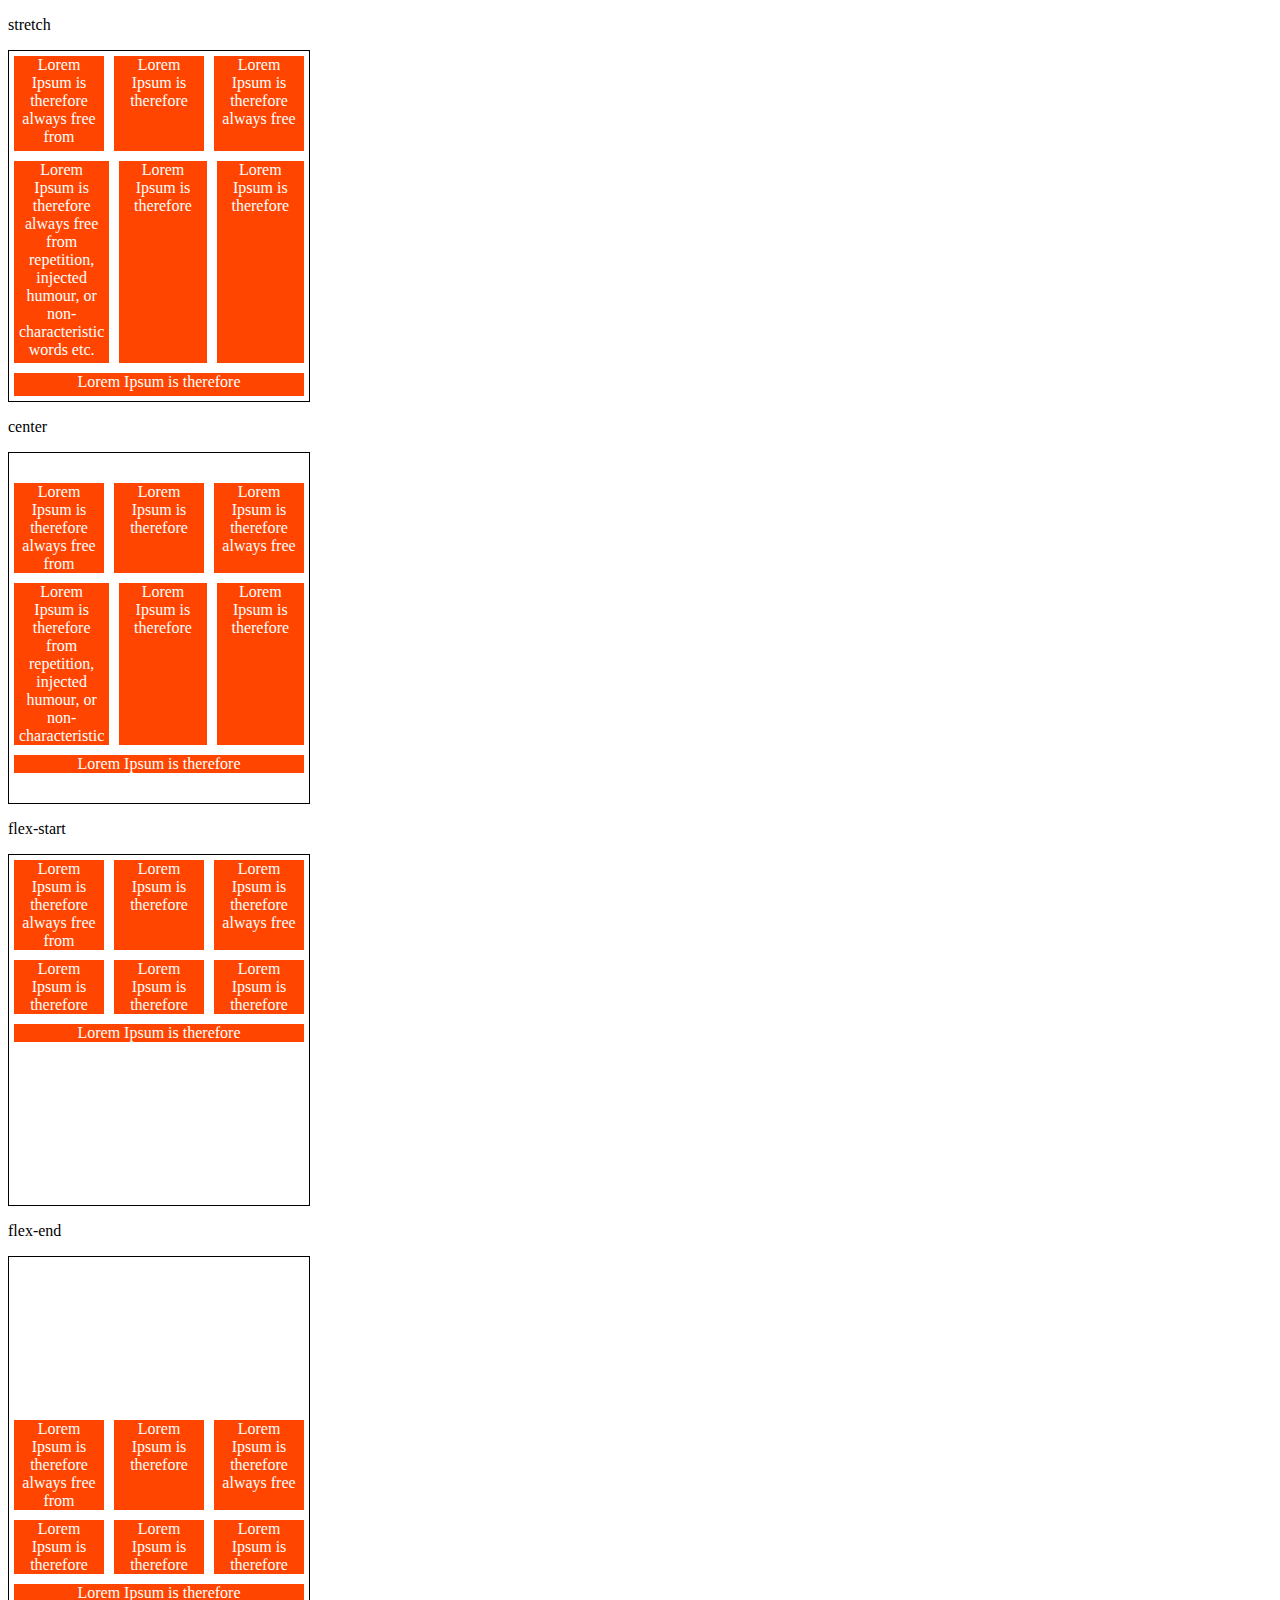
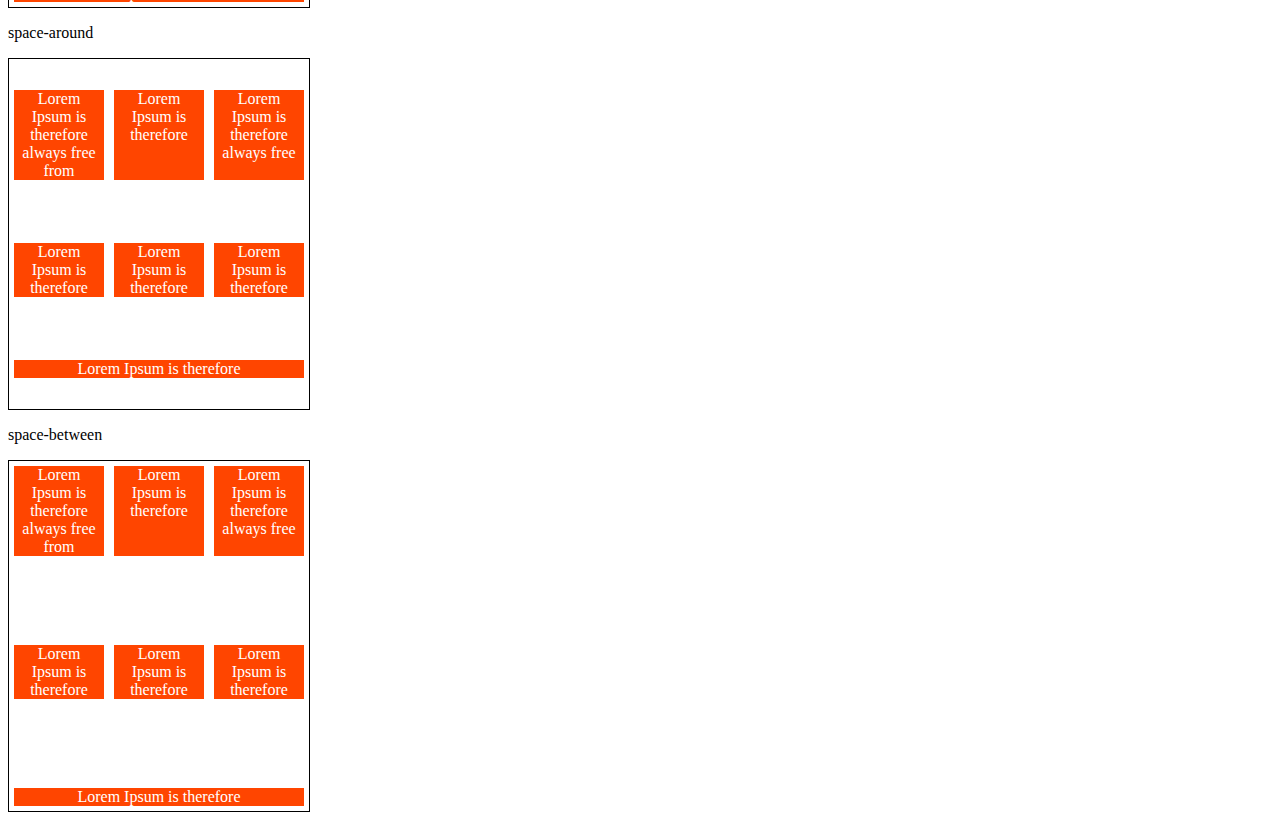
<file: Aulas/6-align-content.html>
<!DOCTYPE html>
<html lang="en">
<head>
    <meta charset="UTF-8">
    <meta name="viewport" content="width=device-width, initial-scale=1.0">
    <title>Fundamentos - align content</title>
    <style>
        .container{
            height: 350px;
            max-width: 300px;
            display: flex;
            flex-wrap: wrap;
            border: 1px solid black;
        }

        .item{
            background-color: orangered;
            padding: 0 5px;
            margin: 5px;
            flex: 1;
            text-align: center;
            color: white;
        }
        .stretch{
            align-content: stretch;
        }

        .center{
            align-content: center;
        }

        .flex-start{
            align-content: flex-start;
        }

        .flex-end{
            align-content: flex-end;
        }

        .space-around{
            align-content: space-around;
        }

        .space-between{
            align-content: space-between;
        }
    </style>
</head>
<body>
    <p>stretch</p>
    <div class="container stretch">
        <div class="item">Lorem Ipsum is therefore always free from</div>
        <div class="item">Lorem Ipsum is therefore</div>
        <div class="item">Lorem Ipsum is therefore always free</div>
        <div class="item">Lorem Ipsum is therefore always free from repetition, injected humour, or non-characteristic words etc.</div>
        <div class="item">Lorem Ipsum is therefore</div>
        <div class="item">Lorem Ipsum is therefore</div>
        <div class="item">Lorem Ipsum is therefore</div>
    </div>
    
    <p>center</p>
    <div class="container center">
        <div class="item">Lorem Ipsum is therefore always free from</div>
        <div class="item">Lorem Ipsum is therefore</div>
        <div class="item">Lorem Ipsum is therefore always free</div>
        <div class="item">Lorem Ipsum is therefore from repetition, injected humour, or non-characteristic</div>
        <div class="item">Lorem Ipsum is therefore</div>
        <div class="item">Lorem Ipsum is therefore</div>
        <div class="item">Lorem Ipsum is therefore</div>
    </div>


    <p>flex-start</p>
    <div class="container flex-start">
        <div class="item">Lorem Ipsum is therefore always free from</div>
        <div class="item">Lorem Ipsum is therefore</div>
        <div class="item">Lorem Ipsum is therefore always free</div>
        <div class="item">Lorem Ipsum is therefore</div>
        <div class="item">Lorem Ipsum is therefore</div>
        <div class="item">Lorem Ipsum is therefore</div>
        <div class="item">Lorem Ipsum is therefore</div>
    </div>

    <p>flex-end</p>
    <div class="container flex-end">
        <div class="item">Lorem Ipsum is therefore always free from</div>
        <div class="item">Lorem Ipsum is therefore</div>
        <div class="item">Lorem Ipsum is therefore always free</div>
        <div class="item">Lorem Ipsum is therefore</div>
        <div class="item">Lorem Ipsum is therefore</div>
        <div class="item">Lorem Ipsum is therefore</div>
        <div class="item">Lorem Ipsum is therefore</div>
    </div>

    <p>space-around</p>
    <div class="container space-around">
        <div class="item">Lorem Ipsum is therefore always free from</div>
        <div class="item">Lorem Ipsum is therefore</div>
        <div class="item">Lorem Ipsum is therefore always free</div>
        <div class="item">Lorem Ipsum is therefore</div>
        <div class="item">Lorem Ipsum is therefore</div>
        <div class="item">Lorem Ipsum is therefore</div>
        <div class="item">Lorem Ipsum is therefore</div>
    </div>

    <p>space-between</p>
    <div class="container space-between">
        <div class="item">Lorem Ipsum is therefore always free from</div>
        <div class="item">Lorem Ipsum is therefore</div>
        <div class="item">Lorem Ipsum is therefore always free</div>
        <div class="item">Lorem Ipsum is therefore</div>
        <div class="item">Lorem Ipsum is therefore</div>
        <div class="item">Lorem Ipsum is therefore</div>
        <div class="item">Lorem Ipsum is therefore</div>
    </div>
</body>
</html>
</file>
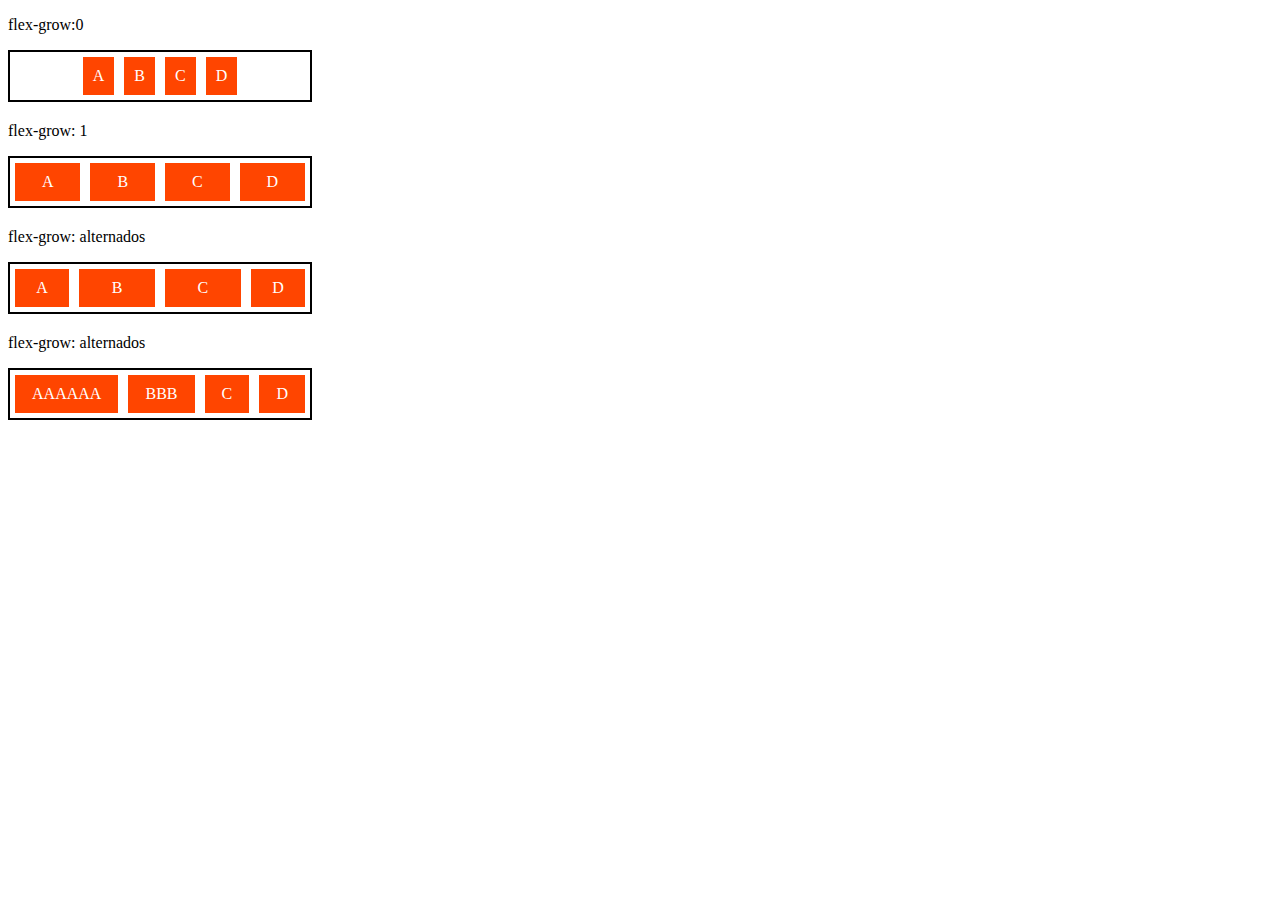
<file: Aulas/7-flex-grow.html>
<!DOCTYPE html>
<html lang="en">
<head>
    <meta charset="UTF-8">
    <meta name="viewport" content="width=device-width, initial-scale=1.0">
    <title>Fundamentos - flex grow</title>
    <style>
        .flex-container{
            display: flex;
            border: 2px solid black;
            max-width: 300px;
            margin-bottom: 20px;
            justify-content: center;
        }

        .item{
            background-color: orangered;
            margin: 5px;
            padding: 10px;
            text-align: center;
            color: white;
        }

        .fg-0{
            flex-grow: 0;
        }

        .fg-1{
            flex-grow: 1;
        }

        .fg-2{
            flex-grow: 2;
        }

        .fg-3{
            flex-grow: 3;
        }
    </style>
</head>
<body>
    <p>flex-grow:0</p>
    <div class="flex-container">
        <div class="item fg-0">A</div>
        <div class="item fg-0">B</div>
        <div class="item fg-0">C</div>
        <div class="item fg-0">D</div>
    </div>

    <p>flex-grow: 1</p>
    <div class="flex-container">
        <div class="item fg-1">A</div>
        <div class="item fg-1">B</div>
        <div class="item fg-1">C</div>
        <div class="item fg-1">D</div>
    </div>

    <p>flex-grow: alternados</p>
    <div class="flex-container">
        <div class="item fg-1">A</div>
        <div class="item fg-2">B</div>
        <div class="item fg-2">C</div>
        <div class="item fg-1">D</div>
    </div>
    <p>flex-grow: alternados</p>
    <div class="flex-container">
        <div class="item fg-2">AAAAAA</div>
        <div class="item fg-2">BBB</div>
        <div class="item fg-2">C</div>
        <div class="item fg-2">D</div>
    </div>
</body>
</html>
</file>
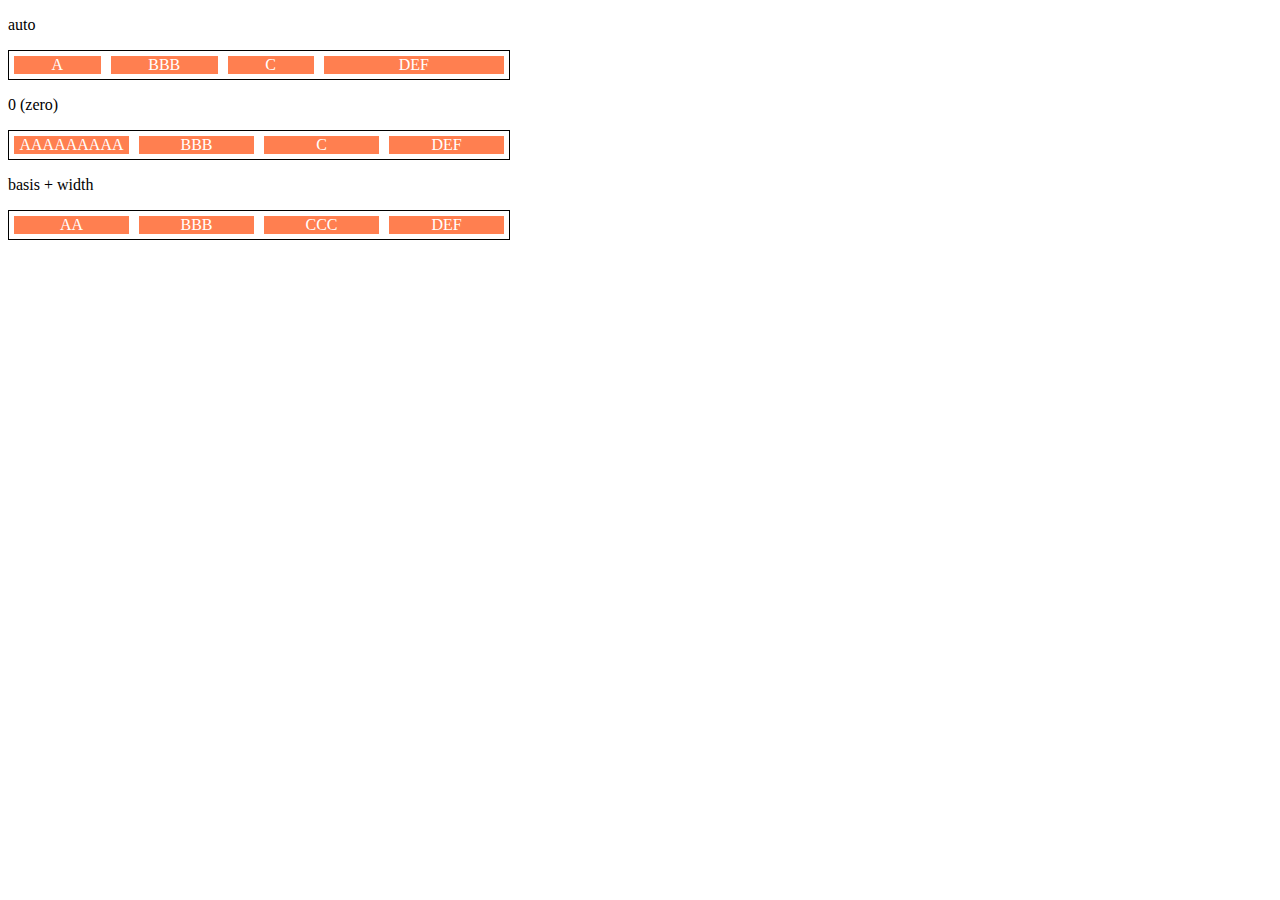
<file: Aulas/8-flex-basis.html>
<!DOCTYPE html>
<html lang="en">
<head>
    <meta charset="UTF-8">
    <meta name="viewport" content="width=device-width, initial-scale=1.0">
    <title>Fundamentos - flex basis</title>

    <style>
        .flex-container{
            max-width: 500px;
            border: 1px solid black;
            display: flex;
        }

        .items{
            background-color: coral;
            color: white;
            text-align: center;
            margin: 5px;
        }

        .bauto{
            flex-basis: auto;
        }

        .fg-0{
            flex-grow: 0;
        }

        .fg-1{
            flex-grow: 1;
        }
        
        .fg-2{
            flex-grow: 2;
        }

        .b-0{
            flex-basis: 0;
        }
        
        .w100{
            flex-basis: 50px;
        }
    </style>
</head>
<body>
    <p>auto</p>
    <div class="flex-container">
        <div class="items bauto fg-1">A</div>
        <div class="items bauto fg-1">BBB</div>
        <div class="items bauto fg-1">C</div>
        <div class="items bauto fg-2">DEF</div>
    </div>

    <p>0 (zero)</p>
    <div class="flex-container">
         <div class="items b-0 fg-1">AAAAAAAAA</div>
        <div class="items b-0 fg-1">BBB</div>
        <div class="items b-0 fg-1">C</div>
        <div class="items b-0 fg-1">DEF</div>
    </div>

    <p>basis + width</p>
    <div class="flex-container">
        <div class="items w100 fg-2">AA</div>
       <div class="items w100 fg-2">BBB</div>
       <div class="items w100 fg-2">CCC</div>
       <div class="items w100 fg-2">DEF</div>
   </div>
</body>
</html>
</file>
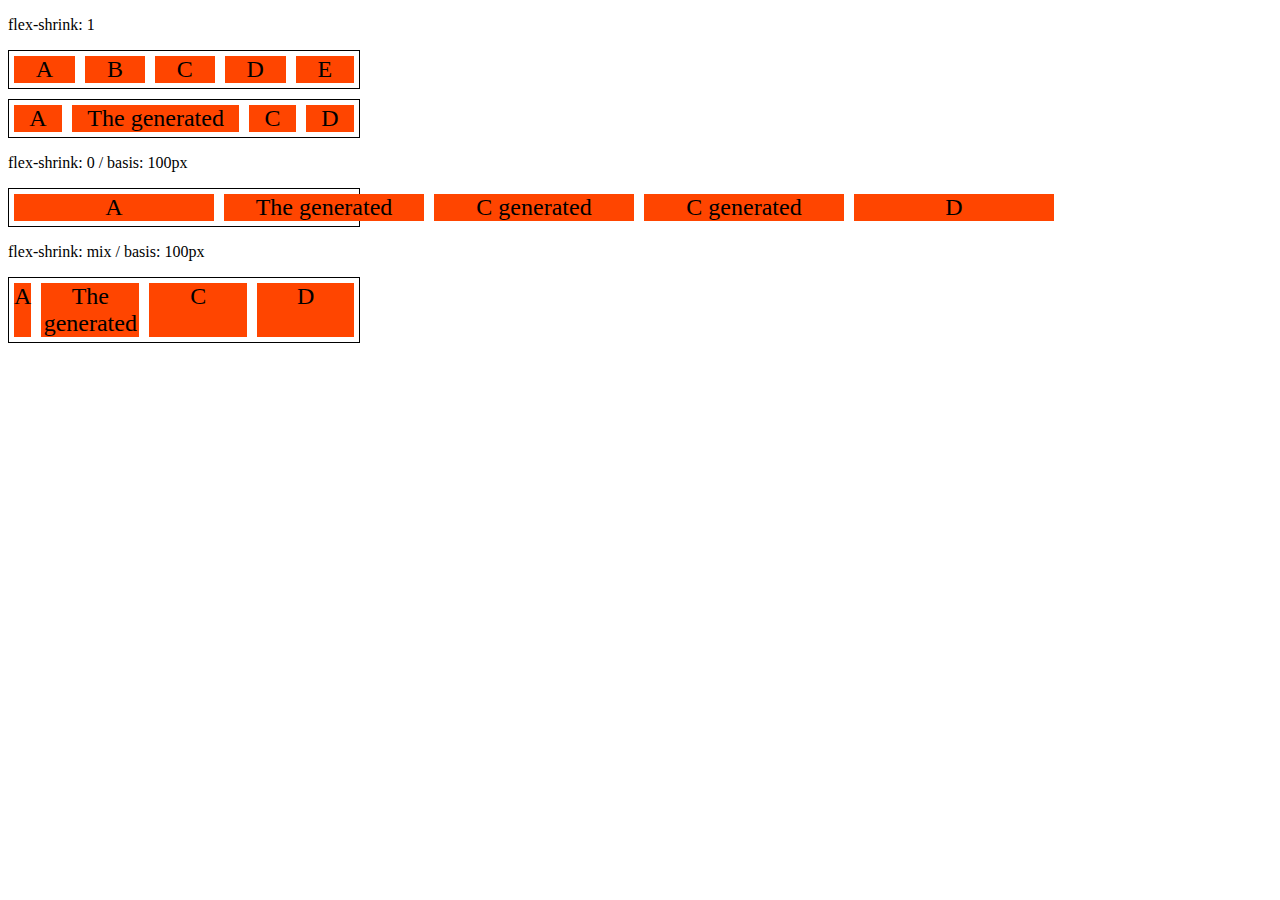
<file: Aulas/9-flex-shrink.html>
<!DOCTYPE html>
<html lang="en">
<head>
    <meta charset="UTF-8">
    <meta name="viewport" content="width=device-width, initial-scale=1.0">
    <title>Fundamentos - flex shrink</title>
    <style>
        .flex-container{
            display: flex;
            border: 1px solid black;
            max-width: 350px;
            margin-bottom: 10px;
        }

        .item{
            background-color: orangered;
            font-size: 24px;
            text-align: center;
            margin: 5px;
        }

        .s-1{
            flex-shrink: 1;
        }

        .fg-1{
            flex-grow: 1;
        }

        .s-0{
            flex-shrink: 0;
            flex-basis: 200px;
        }

        .s-2{
            flex-shrink: 2;
            flex-basis: 100px;
        }

        .s-3{
            flex-shrink: 3;
            flex-basis: 100px;
        }
    </style>
</head>
<body>
    <p>flex-shrink: 1</p>
    <div class="flex-container">
         <div class="item s-1 fg-1">A</div>
         <div class="item s-1 fg-1">B</div>
         <div class="item s-1 fg-1">C</div>
         <div class="item s-1 fg-1">D</div>
         <div class="item s-1 fg-1">E</div>
    </div>
    <div class="flex-container">
        <div class="item s-1 fg-1">A</div>
        <div class="item s-1 fg-1">The generated</div>
        <div class="item s-1 fg-1">C</div>
        <div class="item s-1 fg-1">D</div>
   </div>

   <p>flex-shrink: 0 / basis: 100px</p>
   <div class="flex-container">
        <div class="item s-0 fg-1">A</div>
        <div class="item s-0 fg-1">The generated</div>
        <div class="item s-0 fg-1">C generated</div>
        <div class="item s-0 fg-1">C generated</div>
        <div class="item s-0 fg-1">D</div>
    </div>

    <p>flex-shrink: mix / basis: 100px</p>
    <div class="flex-container">
        <div class="item s-1 fg-1">A</div>
        <div class="item s-2 fg-1">The generated</div>
        <div class="item s-2 fg-1">C</div>
        <div class="item s-3 fg-1">D</div>
   </div>
</body>
</html>
</file>
<file: Css/style.css>
*{
    margin: 0;
    padding: 0;
    font-family: 'Open sans', sans-serif;
}

ul{
    list-style: none;
    margin: 0;
    padding: 0;
}

ul li a{
    text-decoration: none;
}

div img{
    display:block;
    width: 100%;
}

.flex-container{
    display:flex;
    max-width: 992px;
    margin: auto;
    width: 100%;
    min-width: 320px;
  /*  padding: 10px 15px;*/
}

header{
    background-color: rgb(88, 88, 241);
    height: 100px;
    display: flex;
    align-items: center;
    color:#fff;
 /*  position: fixed;*/
}

header .list-itens{
    display: flex;
    max-width:260px;
    width:100%;
    justify-content: space-between;
    align-items: center;
}

.list-itens li a{
    color:aliceblue;
}

header .menu{
    justify-content: space-between;
}

.apresentacao{
    height: 100vh;
    align-items:center;
    justify-content: space-between; 
}

.apresentacao .texto-apresentacao{
    min-height: 200px;
}

.texto-apresentacao h1{
    color:#122A57;
    font-size:48px;
    margin-bottom: 10px;
}

.btn{
    background-color: #122A57;
    color:#fff;
    text-align: center;
    border-radius: 30px;
    width: 220px;
    display:block;
    text-decoration: none;
    height: 50px;
    line-height: 50px;
    margin-top: 10px;
    margin-bottom: 10px;
}

#quem-somos{
    flex-direction: row-reverse;
    align-items: center;
    justify-content: space-between;
}

#quem-somos h2{
    font-size: 32px;
    color:#122A57;
    display:flex;
    margin-bottom: 20px;
}

#quem-somos h2::before{
    content:"";
    height: 50px;
    width: 5px;
    margin-right: 5px;
    background-color: #122A57;
    position:relative;
}

#quem-somos p{
    margin-bottom: 10px;
    width:90%;
}

#quem-somos img{
    min-width: 420px;
}

.container-externo{
    background-color: #122A57;
    width: 100%;
}

#servicos{
    flex-direction: column;
    padding-top: 50px;
    padding-bottom: 100px;
}

#servicos h2{
    color: #fff;
    font-size: 32px;
    margin-bottom: 20px;
}

.list-servicos{
    display: flex;
    justify-content: space-between;
}

.list-servicos .item-servico{
    text-align:center;
}

.item-servico a{
    width: 220px;
    background-color: #fff;
    border-radius: 30px;
    height: 50px;
    text-align: center;
    margin-top: 20px;
    line-height: 50px;
    padding: 5px 10px;
    color:#122A57;
    font-size: 12px;
    text-decoration: none;
    font-weight: 700;
}

.item-servico p{
    font-weight: 700;
    font-size: 18px;
    color: #fff;
    margin-top: 20px;
}

.item-servico img{
    width: 80%;
    margin: auto;
}

#planos{
    flex-direction: column;
    min-height: 100vh;
    padding-top: 50px;
}

#planos h2{
    font-size: 32px;
}

.list-planos{
    display:flex;
    align-items: flex-end;
    justify-content: space-between;
}

.item-plano {
    flex: 1;
    border: 5px solid #122A57;
    margin-right: 20px;
    padding: 10px;
    max-width: 240px;
}

.item-plano .btn{
    margin:auto;
    margin-bottom: 20px;
}

.item-plano h3{
    font-size: 24px;
    display: flex;
    flex-direction: column;
    text-align: center;
    margin-top: 20px;
}

.item-plano h3::after{
    content:"";
    background-color: #122A57;
    width: 100%;
    height: 3px;
    margin-top: 20px;
    margin-bottom: 10px;
}

.item-plano ul{
    padding: 10px 20px;
    display: flex;
    flex-direction: column;
    margin-bottom: 10px;
}

.item-plano ul li{
    display: flex;
    flex-wrap: nowrap;
    align-items: center;
}

.item-plano ul li::before{
    content:"";
    width: 10px;
    height: 10px;
    background-color: #122A57;
    margin-right: 5px;
}

footer{
    background-color: #122A57;
    height: 70px;
    display: flex;
    align-items: center;
}

footer .footer{
    justify-content: space-between;
    color: #fff;
}

/*    MOBILE   */

@media(max-width: 992px){
    .flex-container{
        flex-direction: column;
    }

    .apresentacao{
        flex-direction: column-reverse;
    }

    .apresentacao .texto-apresentacao{
        width: 100%;
    }

    #quem-somos img{
        min-width: 320px;
        margin:auto;
    }

    #quem-somos{
        flex-direction: column-reverse;
    }

    .list-servicos{
        flex-direction: column;
    }

    .item-servico img{
        width: 50%;
        margin: auto;
    }

    .list-planos{
        flex-direction: column;
        align-items: flex-start;
        margin-bottom: 20px;
    }

    .list-planos .item-plano{
        max-width: 90%;
        margin: auto;
        width: 100%;
        margin-bottom: 20px;
    }
}
</file>
